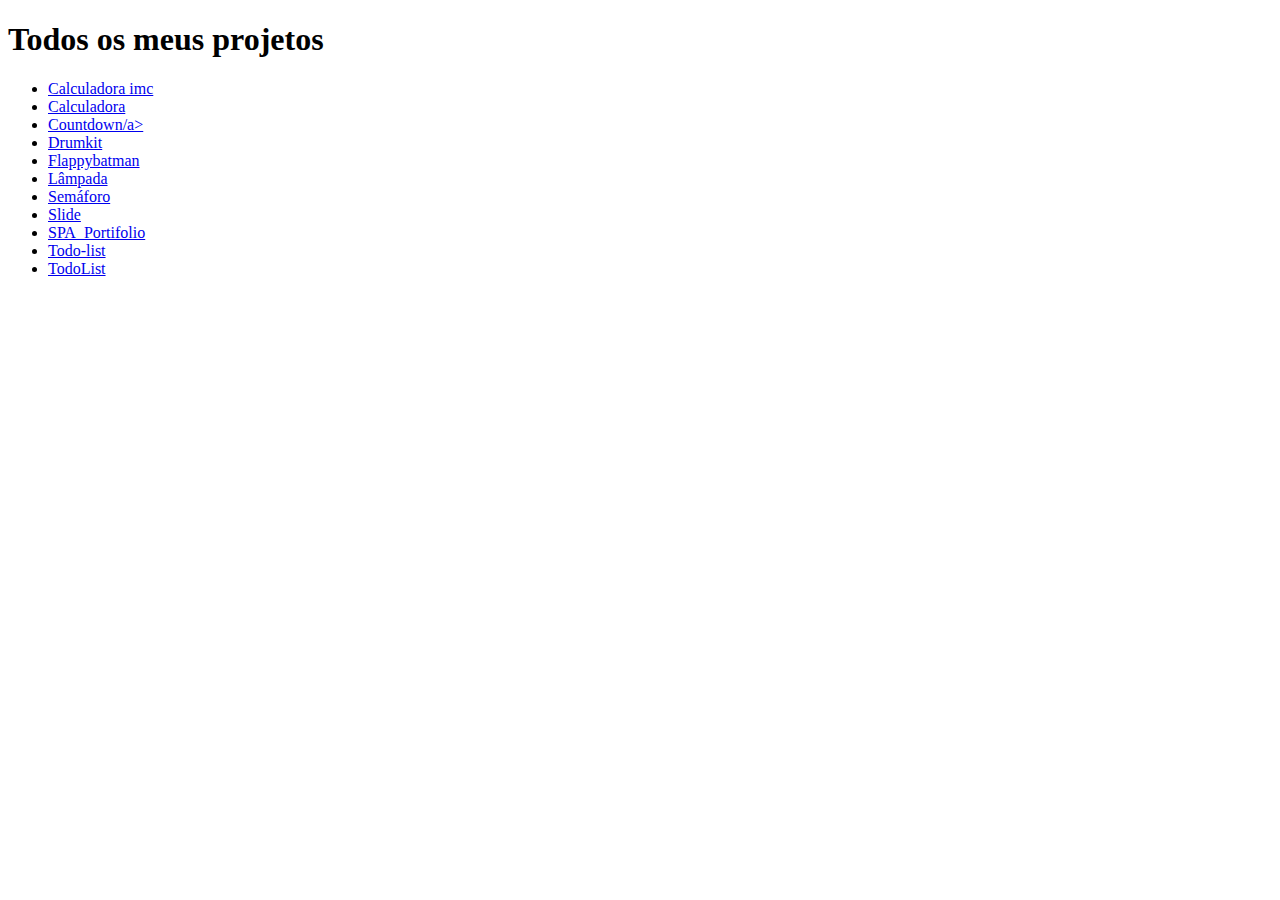
<file: index.html>
<!DOCTYPE html>
<html lang="pt-BR">
<head>
    <meta charset="UTF-8">
    <meta http-equiv="X-UA-Compatible" content="IE=edge">
    <meta name="viewport" content="width=device-width, initial-scale=1.0">
    <title>Projetos</title>
</head>
<body>
    <h1>Todos os meus projetos</h1>
    <ul>
        <li><a href="./Calculadora-IMC/index.html">Calculadora imc</a></li>
        <li><a href="./Calculadora/index.html">Calculadora</a></li>
        <li><a href="./Countdown/index.html">Countdown/a></li>
        <li><a href="./Drumkit/index.html">Drumkit</a></li>
        <li><a href="./Flappybatman/index.html">Flappybatman</a></li>
        <li><a href="./Lampada/index.html">Lâmpada</a></li>
        <li><a href="./Semaforo/index.html">Semáforo</a></li>
        <li><a href="./Slide/index.html">Slide</a></li>
        <li><a href="./SPA_Portifolio/index.html">SPA_Portifolio</a></li>
        <li><a href="./Todo-list/index.html">Todo-list</a></li>
        <li><a href="./TodoList/index.html">TodoList</a></li>
    </ul>

</body>
</html>
</file>
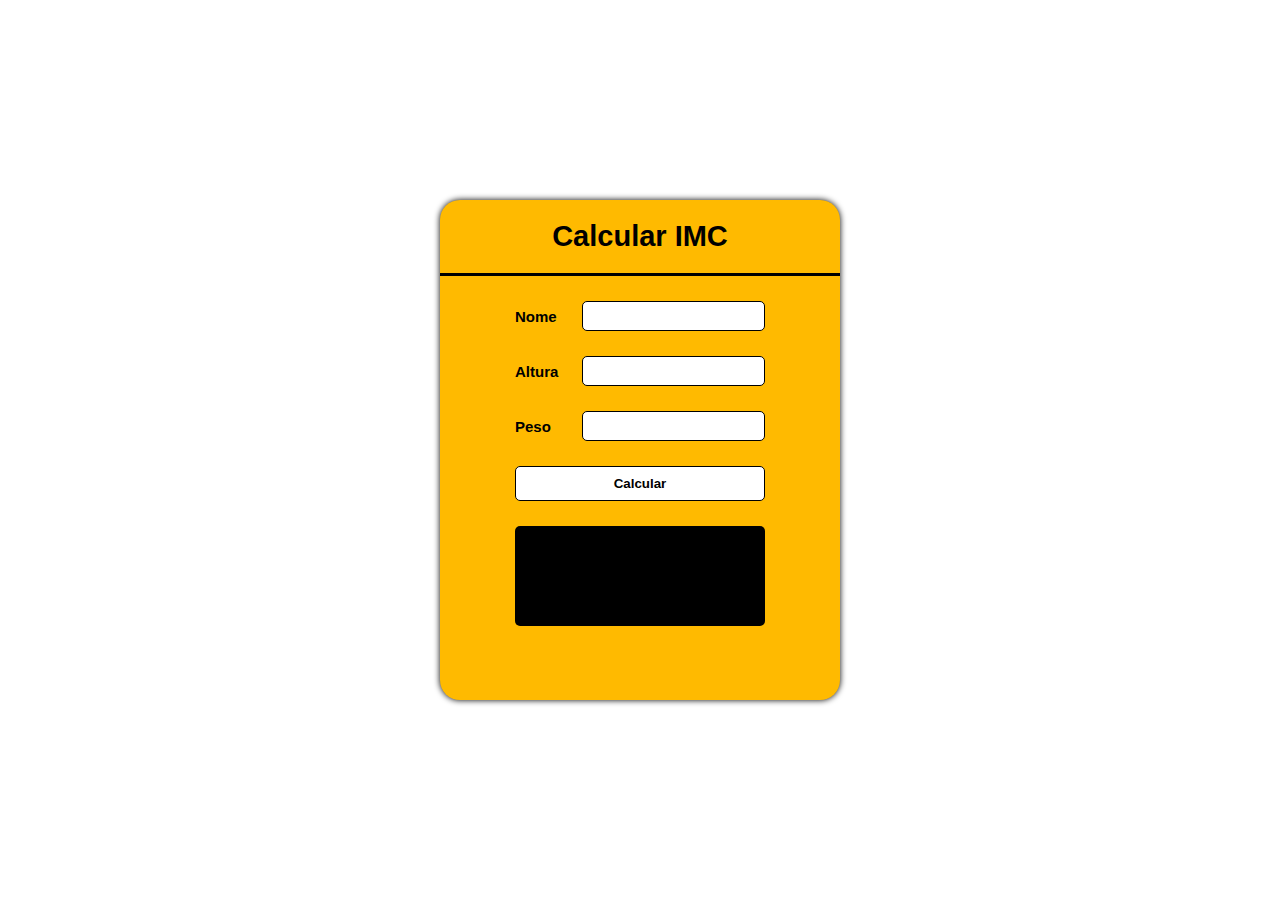
<file: Calculadora-IMC/index.html>
<!DOCTYPE html>
<html lang="pt-BR">
<head>
    <meta charset="UTF-8">
    <meta http-equiv="X-UA-Compatible" content="IE=edge">
    <meta name="viewport" content="width=device-width, initial-scale=1.0">
    <link rel="stylesheet" href="style.css">
    <title>IMC</title>
</head>
<body>
    <div id="container">
        <header>
            <h1>
                Calcular IMC
            </h1>
        </header>
        <main>
            <form>
                <div>
                    <label for="nome">Nome</label>
                    <input maxlength="10" type="text" name="nome" id="nome">
                </div>

                <div>
                    <label for="altura" >Altura</label>
                    <input maxlength="10" type="number" name="altura" id="altura">
                </div>

                <div>
                    <label for="peso">Peso</label>
                    <input maxlength="10" type="number" name="peso" id="peso">
                </div>

                <div>
                    <button type="submit" id="submit">Calcular</button>
                </div>

            </form>
        </main>
        <div class="content-wrapper">
            <div class="content">
                <p id="texto_final"></p>
            </div>
        </div>
    </div>
    <script src="./src/script.js"></script>
</body>
</html>
</file>
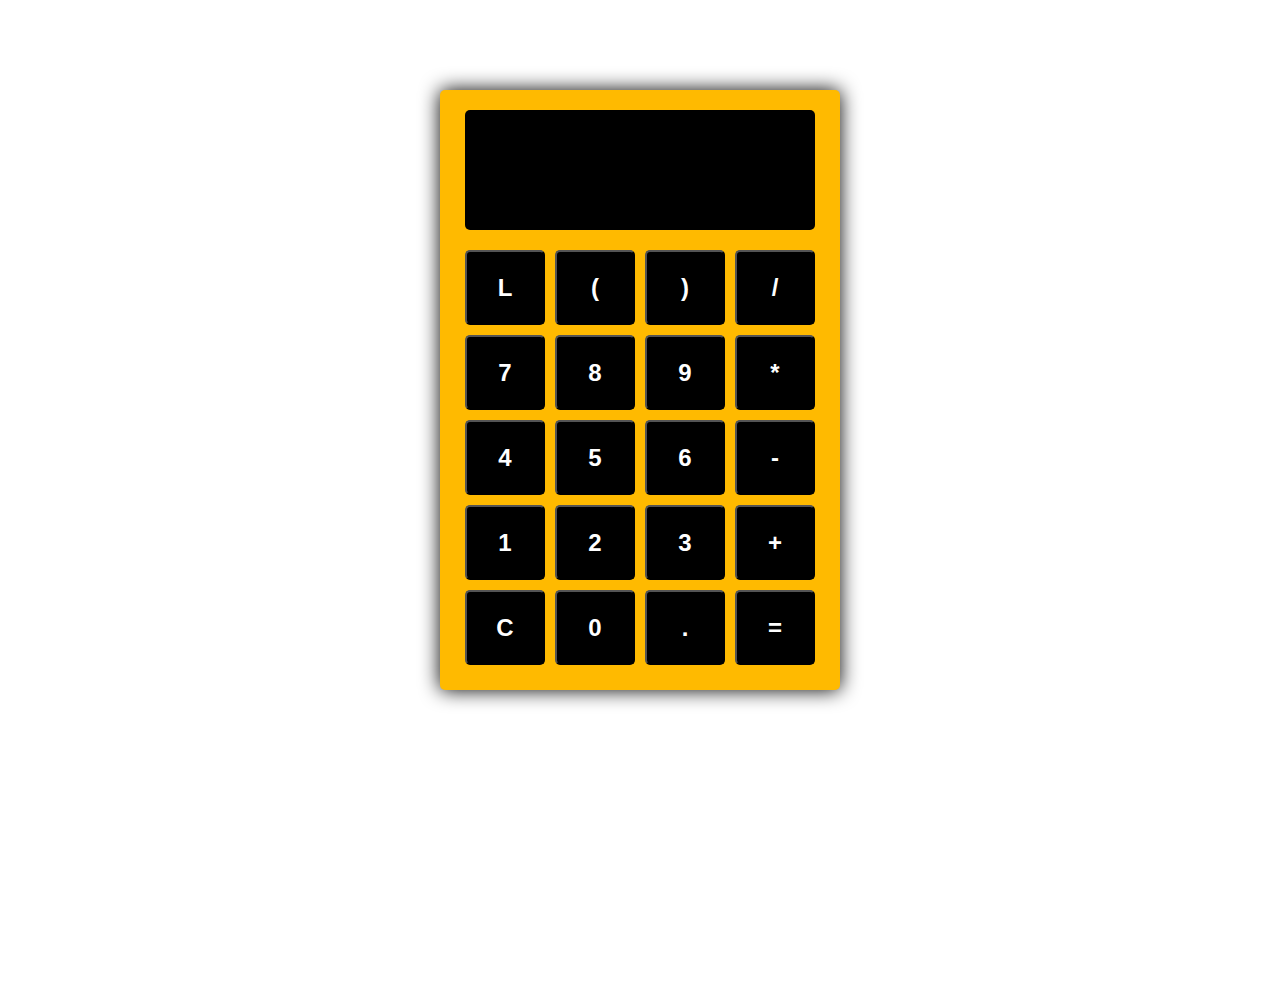
<file: Calculadora/index.html>
<!DOCTYPE html>
<html lang="pt-BR">
<head>
    <meta charset="UTF-8">
    <meta http-equiv="X-UA-Compatible" content="IE=edge">
    <meta name="viewport" content="width=device-width, initial-scale=1.0">
    <link rel="stylesheet" href="./style/style.css">
    <title>Calculadora</title>
</head>
<body>
    <div id="modalAlerta">
        <div id="cabecalhoAlerta">
            <h2>Erro econtrado</h2>
            <div id="iconeX">X</div>
        </div>
        <div id="textoWrapperAlerta">
            Erro nos parenteses
        </div>
    </div>
    <div id="container">
        <div id="display"></div>
        <div id="buttons">
            <button id="limparAtual">L</button>
            <button class="parentese">(</button>
            <button class="parentese">)</button>
            <button class="sinal">/</button>
            <button class="numero" value="7">7</button>
            <button class="numero">8</button>
            <button class="numero">9</button>
            <button class="sinal">*</button>
            <button class="numero">4</button>
            <button class="numero">5</button>
            <button class="numero">6</button>
            <button class="sinal">-</button>
            <button class="numero">1</button>
            <button class="numero">2</button>
            <button class="numero">3</button>
            <button class="sinal">+</button>
            <button id="limparDisplay">C</button>
            <button class="numero">0</button>
            <button class="sinal">.</button>
            <button id="calcular">=</button>
        </div>
    </div>
    <script src="./src/script.js"></script>
</body>
</html>
</file>
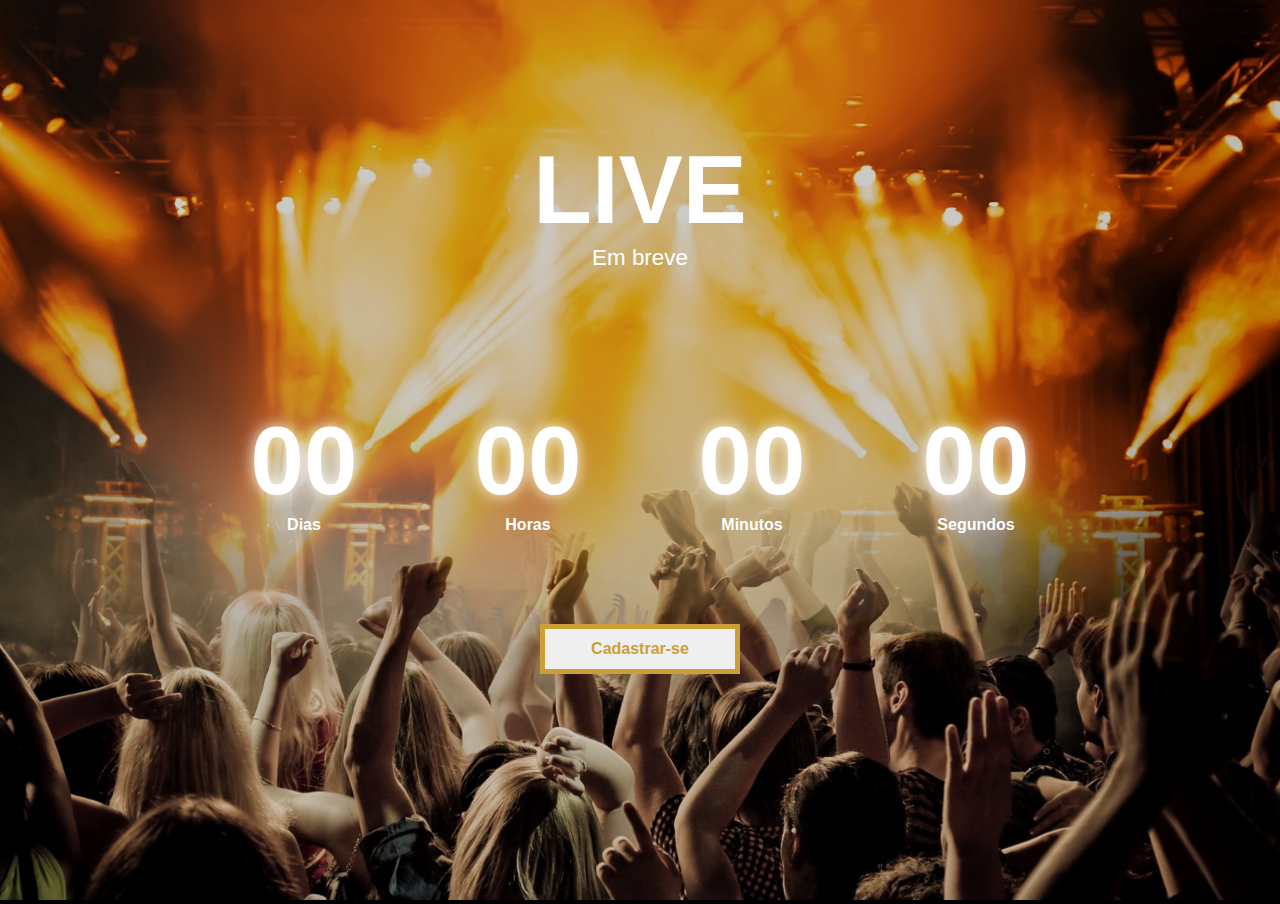
<file: Countdown/index.html>
<!DOCTYPE html>
<html lang="pt-br">

<head>
    <meta charset="UTF-8">
    <meta name="viewport" content="width=device-width, initial-scale=1.0">
    <link rel="stylesheet" href="style.css">
    <!-- <link href="https://fonts.googleapis.com/css2?family=Montserrat:wght@700&display=swap" rel="stylesheet"> -->
    <link rel="stylesheet" href="style.css">
    <title>Count Down</title>
</head>

<body>
    <div id="image-wrapper">
        <img src="./img/bg.jpg" alt="Imagem de uma balada">
    </div>
    <div id="container">
        <header>
            <h1>Live</h1>
            <h2>Em breve</h2>
        </header>
        <div id="contador-wrapper">
            <div class="tempo">
                <div id="dias">00</div>
                <p>Dias</p>
            </div>
            <div class="tempo">
                <div id="horas">00</div>
                <p>Horas</p>
            </div>
            <div class="tempo">
                <div id="minutos">00</div>
                <p>Minutos</p>
            </div>
            <div class="tempo">
                <div id="segundos">00</div>
                <p>Segundos</p>
            </div>
        </div>
        <div id="botaoCadastrar">
            <button>Cadastrar-se</button>
        </div>
    </div>


    <script src="script.js"></script>
</body>

</html>
</file>
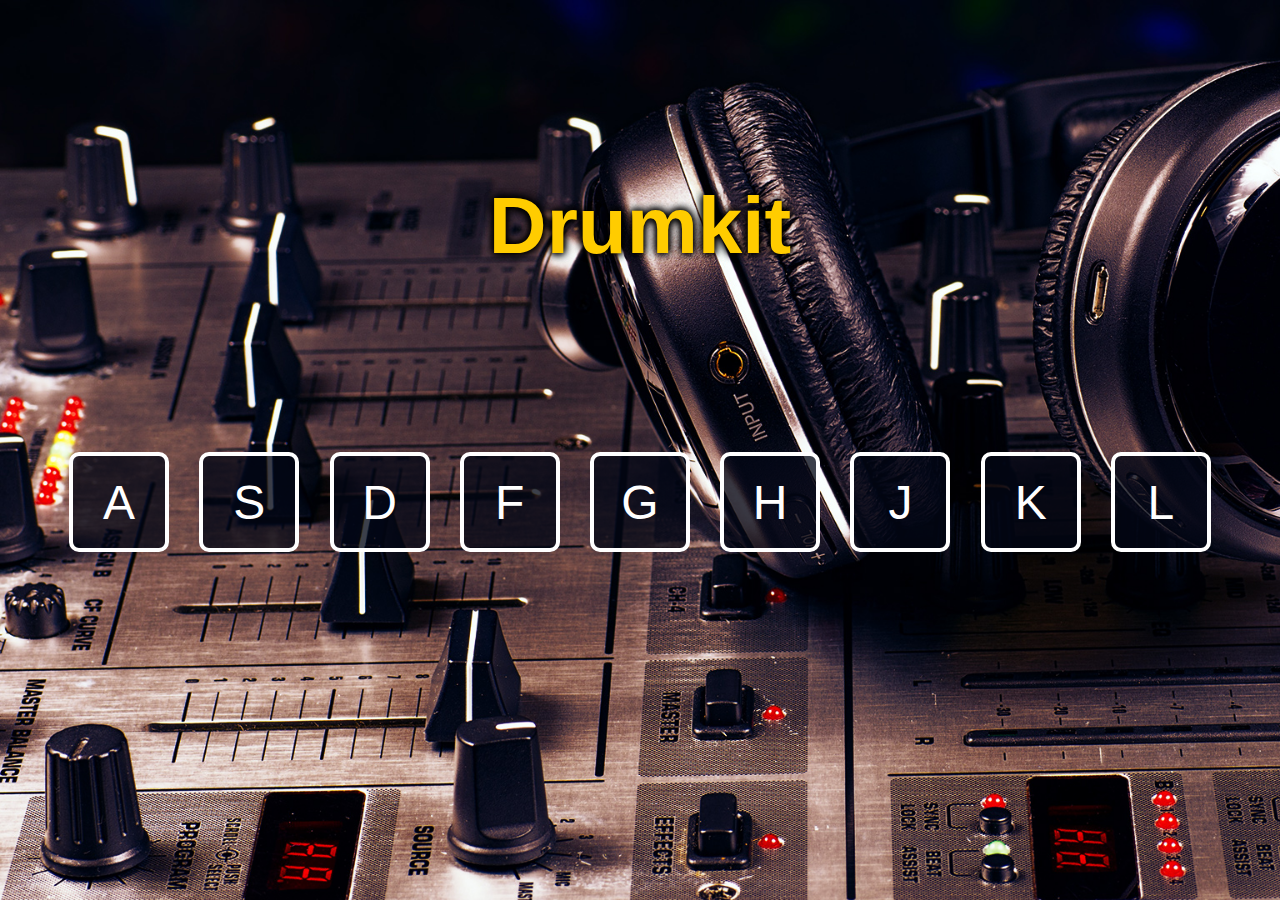
<file: Drumkit/index.html>
<!DOCTYPE html>
<html lang="pt-BR">
<head>
    <meta charset="UTF-8">
    <meta http-equiv="X-UA-Compatible" content="IE=edge">
    <meta name="viewport" content="width=device-width, initial-scale=1.0">
    <link rel="stylesheet" href="style.css">
    <title>Drumkit</title>
</head>
<body>

    <main id="container">
        <div id="title-wrapper">
            <h1>Drumkit</h1>
        </div>
        <div id="container-buttons">
            
        </div>
    </main>
    <script src="./script.js"></script>
</body>
</html>
</file>
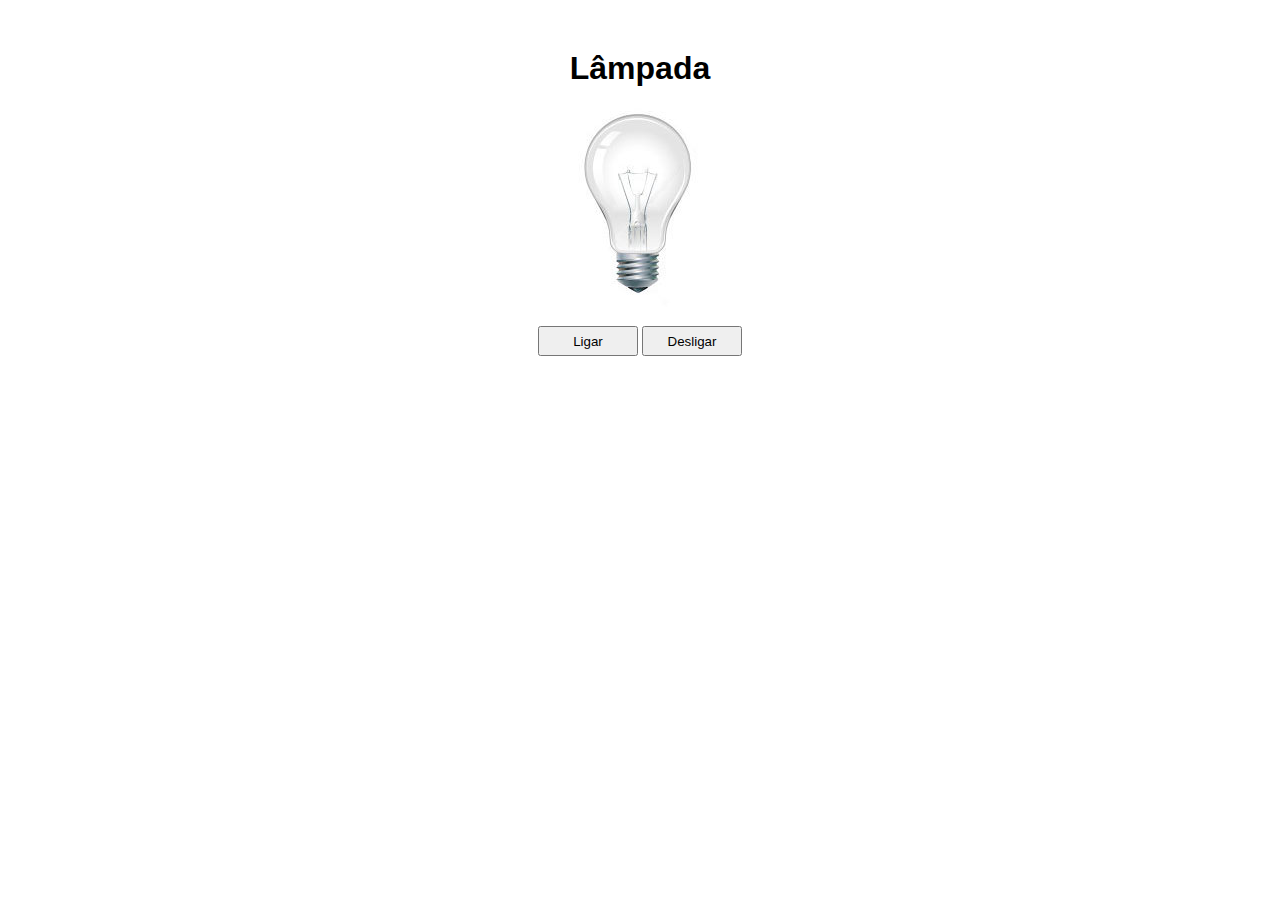
<file: Lampada/index.html>
<!DOCTYPE html>
<html lang="pt-BR">
<head>
    <meta charset="UTF-8">
    <meta http-equiv="X-UA-Compatible" content="IE=edge">
    <meta name="viewport" content="width=device-width, initial-scale=1.0">
    <title>Lâmpada</title>
    <link rel="stylesheet" href="style.css">
</head>
<body>
    <div class="container">
        <header>
            <h1>Lâmpada</h1>
        </header>
        <main>
            <div class="lampada-wrapper">
                <img src="./img/desligada.jpg" alt="Imagem de uma lâmpada">
            </div>
            <div class="acoes-wrapper">
                <button id="ligar">
                    Ligar
                </button>
                <button id="desligar">
                    Desligar
                </button>
            </div>
        </main>
    </div>
    <script src="./script.js"></script>
</body>
</html>
</file>
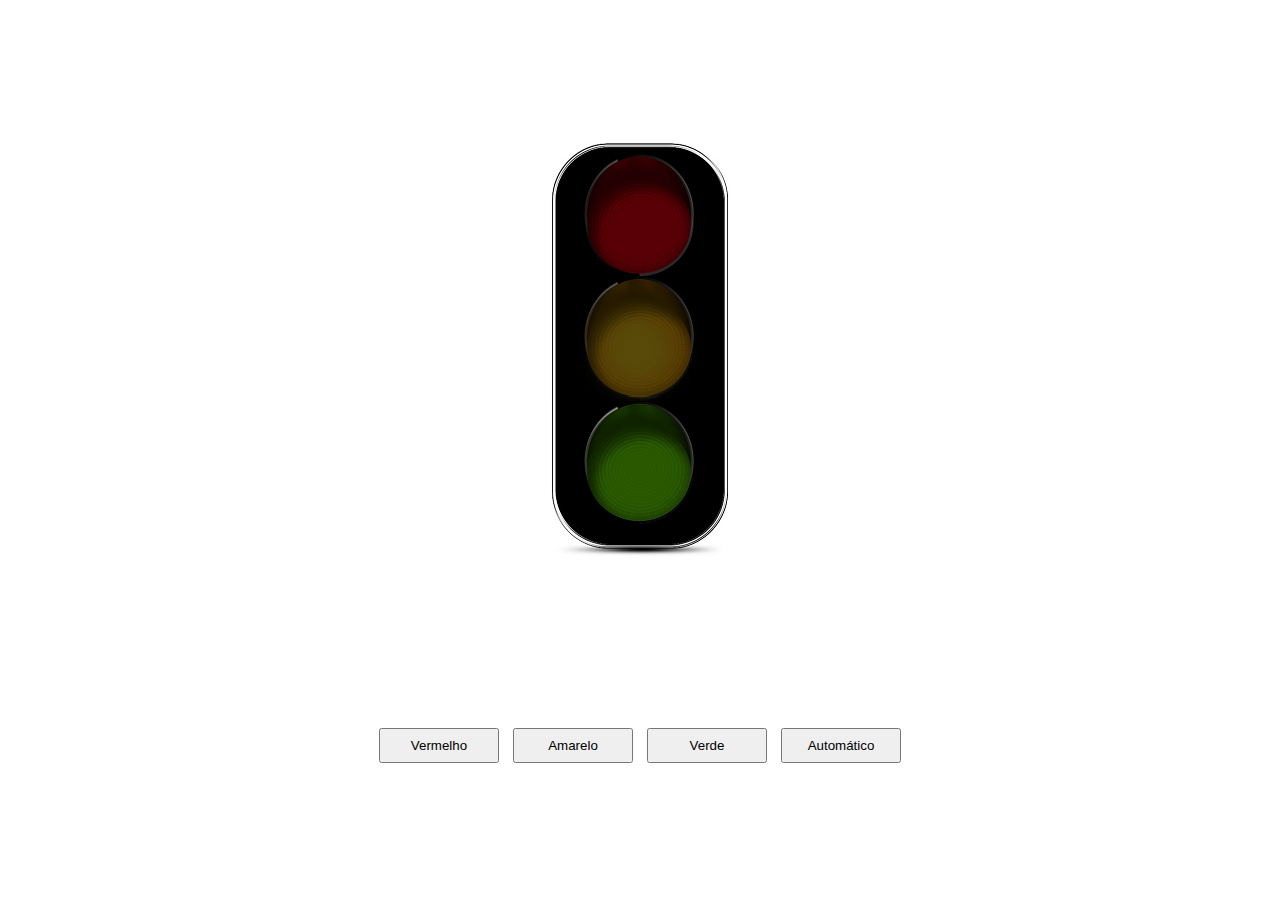
<file: Semaforo/index.html>
<!DOCTYPE html>
<html lang="pt-BR">
<head>
    <meta charset="UTF-8">
    <meta http-equiv="X-UA-Compatible" content="IE=edge">
    <meta name="viewport" content="width=device-width, initial-scale=1.0">
    <title>Semáforo</title>
    <link rel="stylesheet" href="style.css">
</head>
<body>
    <div id="container">
        <div class="image-wrapper">
            <img src="./img/desligado.png" alt="imagem de um semáforo">
        </div>
        <div class="botoes-wrapper">
            <button id="vermelho">Vermelho</button>
            <button id="amarelo">Amarelo</button>
            <button id="verde">Verde</button>
            <button id="automatico">Automático</button>
        </div>
    </div>
    <script src="./script.js"></script>
</body>
</html>
</file>
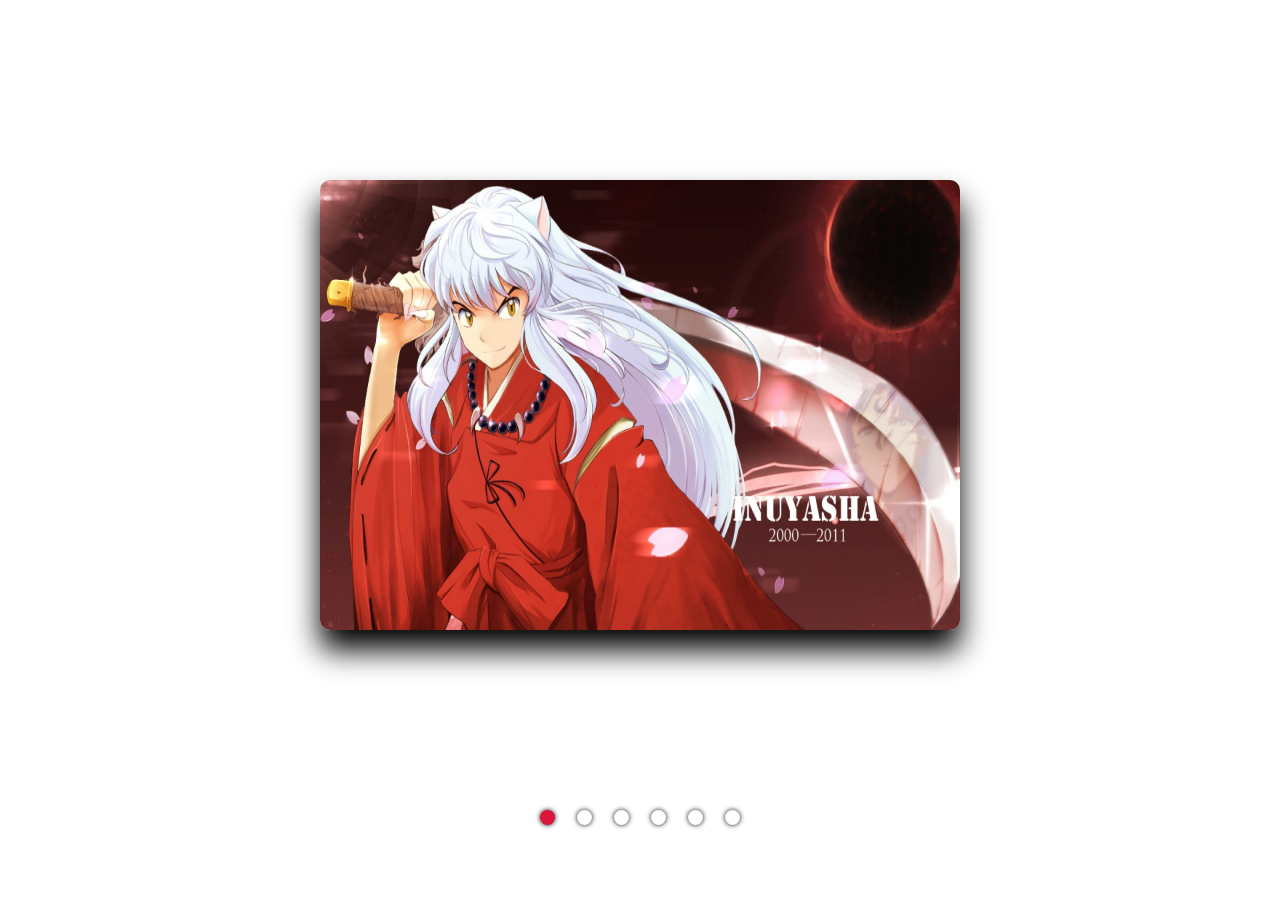
<file: Slide/index.html>
<!DOCTYPE html>
<html lang="pt-BR">
<head>
    <meta charset="UTF-8">
    <meta http-equiv="X-UA-Compatible" content="IE=edge">
    <meta name="viewport" content="width=device-width, initial-scale=1.0">
    <title>Slide</title>
    <link rel="stylesheet" href="style.css">
</head>
<body>
    <div id="container-slide">
        <button class="slide-button" id="button-left">&laquo</button>
        <div id="container-items"></div>
        <button class="slide-button" id="button-right">&raquo</button>
    </div>
    <div id="container-bolinhas">
    </div>
    <script src="./script.js"></script>
</body>
</html>
</file>
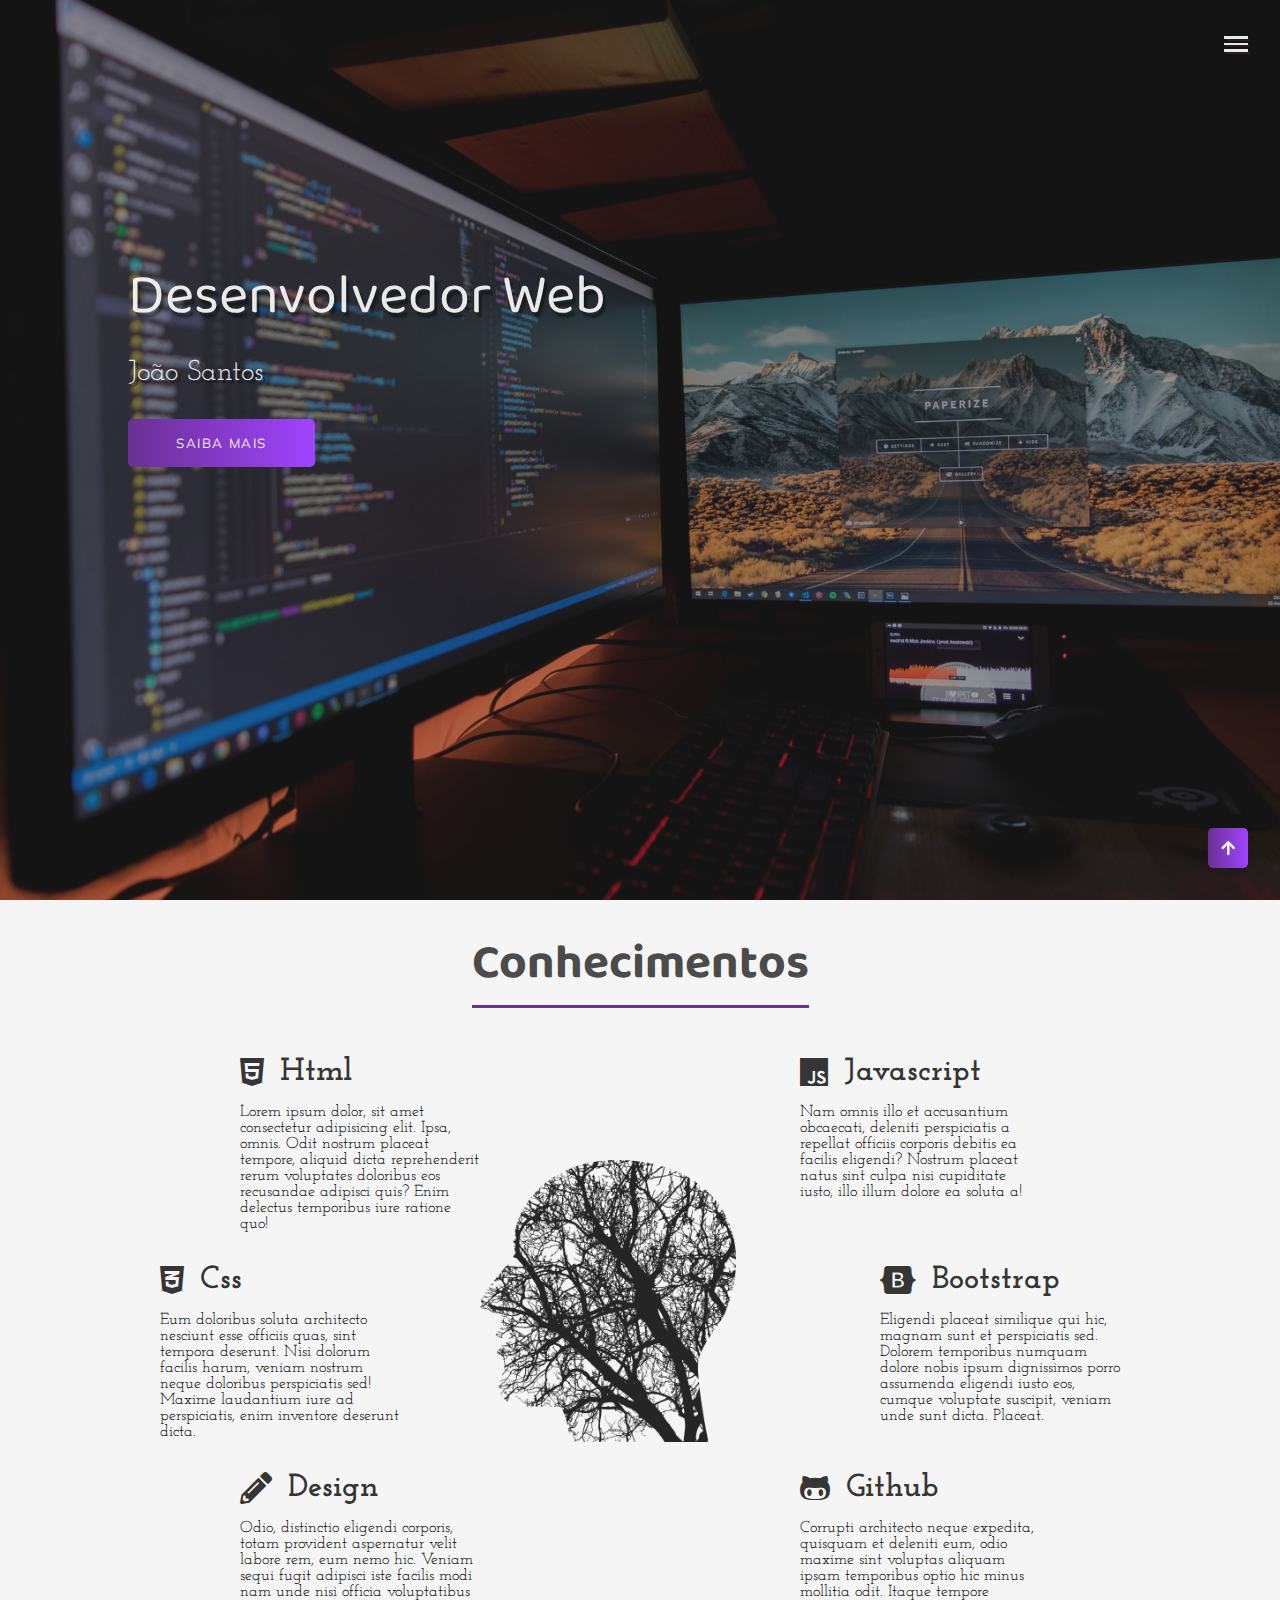
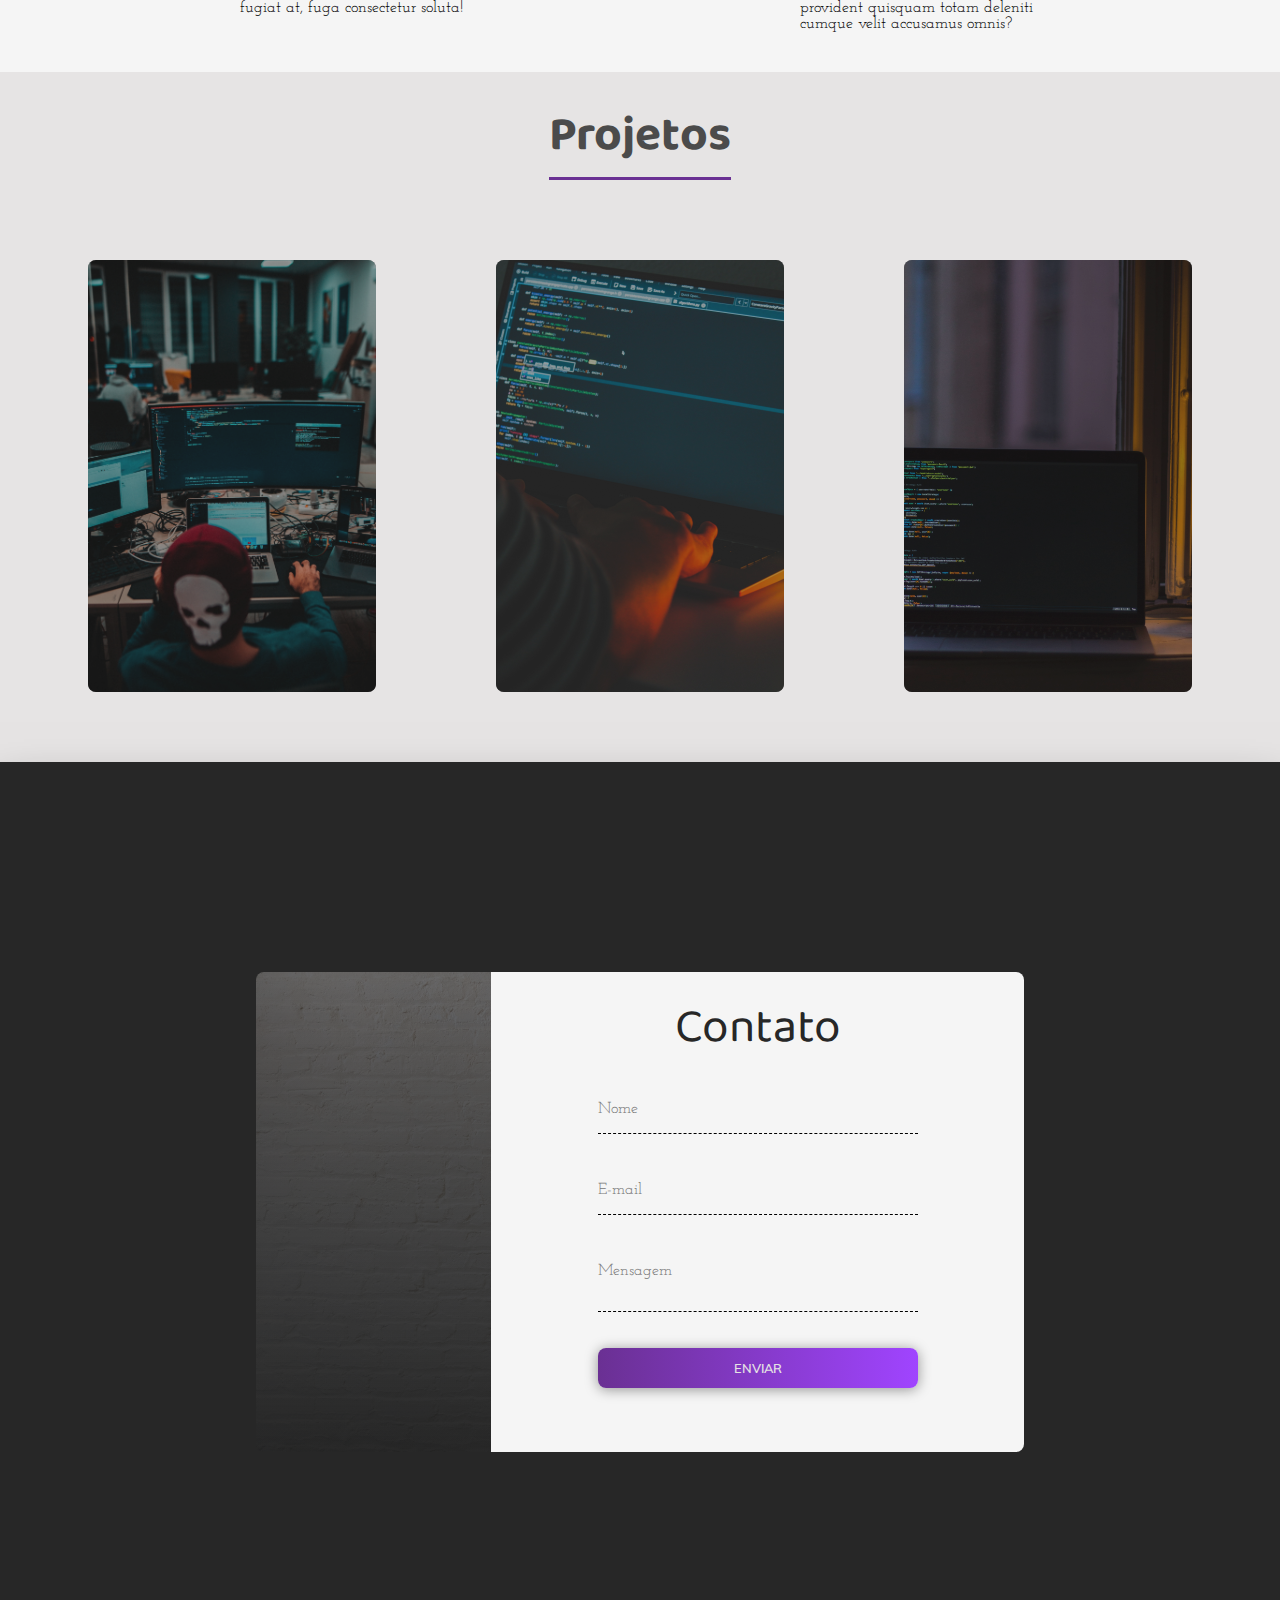
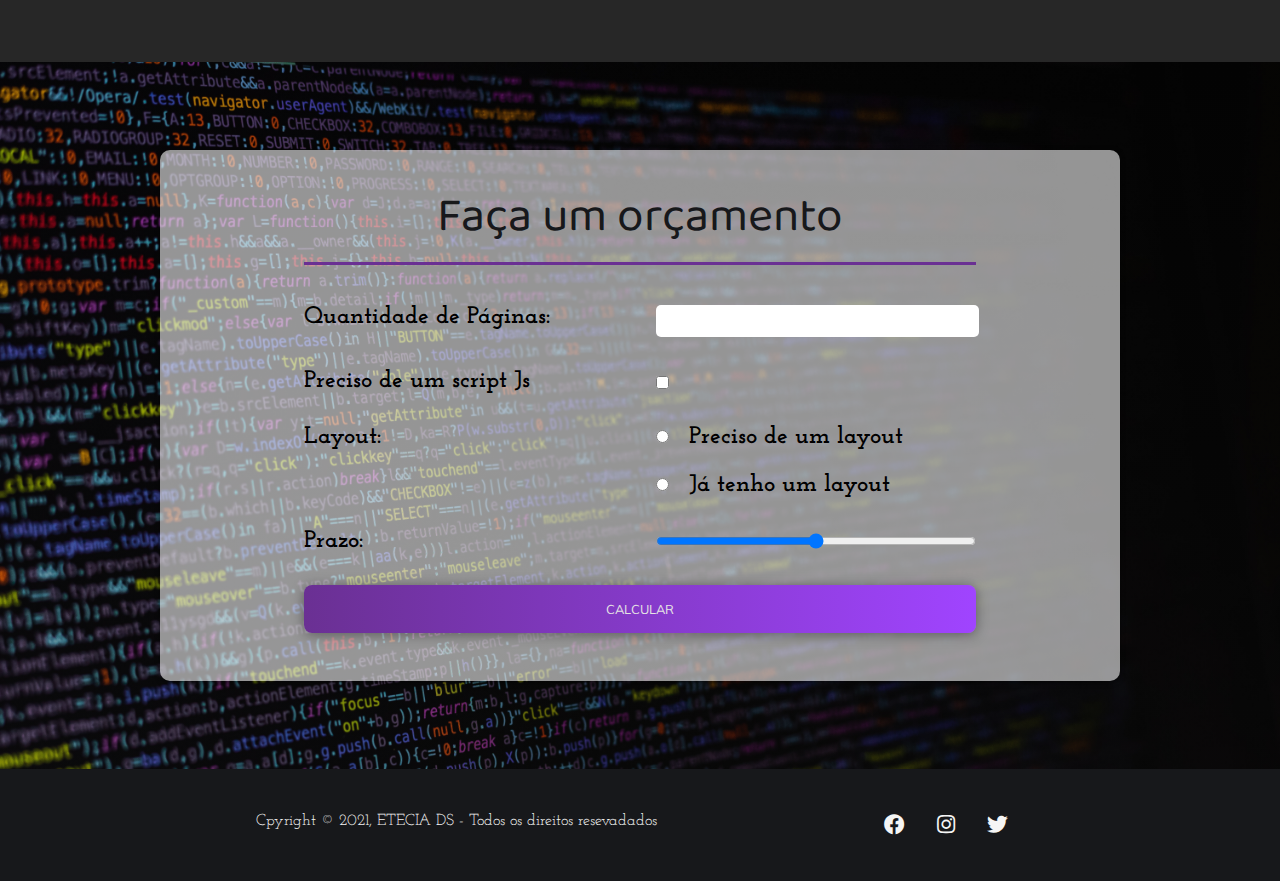
<file: SPA_Portifolio/index.html>
<!DOCTYPE html>
<html lang="pt-BR">

<head>
    <meta charset="UTF-8">
    <meta http-equiv="X-UA-Compatible" content="IE=edge">
    <meta name="viewport" content="width=device-width, initial-scale=1.0">
    <link rel="stylesheet" href="./src/style.css">

    <link rel="apple-touch-icon" sizes="180x180" href="./Img/apple-touch-icon.png">
    <link rel="icon" type="image/png" sizes="32x32" href="./Img/favicon-32x32.png">
    <link rel="icon" type="image/png" sizes="16x16" href="./Img/favicon-16x16.png">
    <link rel="manifest" href="./Img/site.webmanifest">
    <title>Main</title>
</head>

<body>
    <div class="container">

        <div class="hamburguer">
            <div class="line" id="line1"></div>
            <div class="line" id="line2"></div>
            <div class="line" id="line3"></div>
            <span>Fechar</span>
        </div>

        <header id="topo">
            <!--Embrulho a imagem para ela se adptar-->
            <div class="img-wrapper">
                <img src="./Img/bg.jpg" alt="">
            </div>
            <div class="banner">
                <h1>
                    Desenvolvedor Web
                </h1>
                <p>
                    João Santos
                </p>
                <!--Edite no css para semântica-->
                <button>
                    Saiba mais
                </button>
            </div>
        </header>
        <aside class="sidebar">
            <nav>
                <ul class="menu">
                    <li class="menu-item">
                        <a href="#topo" class="menu-link">Início</a>
                    </li>
                    <li class="menu-item">
                        <a href="#conhecimentos" class="menu-link">Conhecimentos</a>
                    </li>
                    <li class="menu-item">
                        <a href="#projetos" class="menu-link">Projetos</a>
                    </li>
                    <li class="menu-item">
                        <a href="#contato" class="menu-link">Contato</a>
                    </li>
                    <li class="menu-item">
                        <a href="#orcamento" class="menu-link">Orçamento</a>
                    </li>
                </ul>
            </nav>
            <div class="social-media">
                <a href=""><i class="fab fa-facebook"></i></a>
                <a href=""><i class="fab fa-github-alt"></i></a>
                <a href=""><i class="fab fa-twitter"></i></a>
            </div>
        </aside>

        <section class="sessao-conhecimentos" id="conhecimentos">
            <div class="sessao-header">
                <h1>Conhecimentos</h1>
            </div>
            <div class="conhecimentos">

                <div class="conhecimento">
                    <div class="conhecimento-header">
                        <i class="fab fa-html5"></i>
                        <h3>Html</h3>
                    </div>
                    <div class="conhecimento-text">
                        <p>
                            Lorem ipsum dolor, sit amet consectetur adipisicing elit. Ipsa, omnis. Odit nostrum placeat
                            tempore, aliquid dicta reprehenderit rerum voluptates doloribus eos recusandae adipisci
                            quis? Enim delectus temporibus iure ratione quo!
                        </p>
                    </div>
                </div>
                <div class="conhecimento">
                    <div class="conhecimento-header">
                        <i class="fab fa-css3-alt"></i>
                        <h3>Css</h3>
                    </div>
                    <div class="conhecimento-text">
                        <p>
                            Eum doloribus soluta architecto nesciunt esse officiis quas, sint tempora deserunt. Nisi
                            dolorum facilis harum, veniam nostrum neque doloribus perspiciatis sed! Maxime laudantium
                            iure ad perspiciatis, enim inventore deserunt dicta.
                        </p>
                    </div>
                </div>
                <div class="conhecimento">
                    <div class="conhecimento-header">
                        <i class="fas fa-pencil-alt"></i>
                        <h3>Design</h3>
                    </div>
                    <div class="conhecimento-text">
                        <p>
                            Odio, distinctio eligendi corporis, totam provident aspernatur velit labore rem, eum nemo
                            hic. Veniam sequi fugit adipisci iste facilis modi nam unde nisi officia voluptatibus fugiat
                            at, fuga consectetur soluta!
                        </p>
                    </div>
                </div>
                <div class="conhecimento">
                    <div class="conhecimento-header">
                        <i class="fab fa-js"></i>
                        <h3>Javascript</h3>
                    </div>
                    <div class="conhecimento-text">
                        <p>
                            Nam omnis illo et accusantium obcaecati, deleniti perspiciatis a repellat officiis corporis
                            debitis ea facilis eligendi? Nostrum placeat natus sint culpa nisi cupiditate iusto, illo
                            illum dolore ea soluta a!
                        </p>
                    </div>
                </div>
                <div class="conhecimento">
                    <div class="conhecimento-header">
                        <i class="fab fa-bootstrap"></i>
                        <h3>Bootstrap</h3>
                    </div>
                    <div class="conhecimento-text">
                        <p>
                            Eligendi placeat similique qui hic, magnam sunt et perspiciatis sed. Dolorem temporibus
                            numquam dolore nobis ipsum dignissimos porro assumenda eligendi iusto eos, cumque voluptate
                            suscipit, veniam unde sunt dicta. Placeat.
                        </p>
                    </div>
                </div>
                <div class="conhecimento">
                    <div class="conhecimento-header">
                        <i class="fab fa-github-alt"></i>
                        <h3>Github</h3>
                    </div>
                    <div class="conhecimento-text">
                        <p>
                            Corrupti architecto neque expedita, quisquam et deleniti eum, odio maxime sint voluptas
                            aliquam ipsam temporibus optio hic minus mollitia odit. Itaque tempore provident quisquam
                            totam deleniti cumque velit accusamus omnis?
                        </p>
                    </div>
                </div>

                <div class="conhecimento-img-wrapper">
                    <img src="./Img/unknown-1769656_1280.png" alt="">
                </div>
            </div>
        </section>
        <section class="sessao-projetos" id="projetos">
            <div class="sessao-header">
                <h1>Projetos</h1>
            </div>
            <div class="projetos">
                <div class="card">
                    <div class="card-img-wrapper">
                        <img src="./Img/arian-darvishi-wh-RPfR_3_M-unsplash.jpg" alt="Imagem do Projeto 1">
                    </div>
                    <div class="card-info">
                        <h2>ToDo List</h2>
                        <h3>Javascript</h3>
                        <p>Lorem ipsum dolor sit amet consectetur adipisicing elit. Omnis veritatis quia commodi
                            aspernatur perferendis minima ipsa illum vitae in. Deserunt ullam, corporis sapiente
                            repudiandae delectus minima adipisci at? Quis, ad?</p>
                        <button class="btn">Saiba Mais</button>
                    </div>
                </div>
                <div class="card">
                    <div class="card-img-wrapper">
                        <img src="./Img/arpad-czapp-H424WdcQN4Y-unsplash.jpg" alt="Imagem do Projeto 2">
                    </div>
                    <div class="card-info">
                        <h2>Quadro de Medalhas</h2>
                        <h3>Html, Css</h3>
                        <p>Lorem ipsum, dolor sit amet consectetur adipisicing elit. Mollitia vero iusto nisi ullam
                            nostrum, quis beatae cumque minima, quas, modi quod veritatis? Ratione nesciunt tenetur nam
                            maiores accusantium dolorum excepturi!</p>
                        <button class="btn">Saiba Mais</button>
                    </div>
                </div>
                <div class="card">
                    <div class="card-img-wrapper">
                        <img src="./Img/oskar-yildiz-cOkpTiJMGzA-unsplash.jpg" alt="Imagem do Projeto 3">
                    </div>
                    <div class="card-info">
                        <h2>Casa Bela</h2>
                        <h3>Html</h3>
                        <p>Lorem ipsum dolor sit amet consectetur adipisicing elit. Omnis veritatis quia commodi
                            aspernatur perferendis minima ipsa illum vitae in. Deserunt ullam, corporis sapiente
                            repudiandae delectus minima adipisci at? Quis, ad?</p>
                        <button class="btn">Saiba Mais</button>
                    </div>
                </div>
            </div>
        </section>
        <section class="sessao-contato" id="contato">
            <div class="contato-wrapper">
                <div class="contato-left">
                </div>
                <div class="contato-right">
                    <h1>
                        Contato
                    </h1>
                    <form action="">
                        <div class="input-group">
                            <input type="text" class="field" id="nome" placeholder="Nome">
                        </div>
                        <div class="input-group">
                            <input type="text" class="field" id="email" placeholder="E-mail">
                        </div>
                        <div class="input-group">
                            <textarea class="field" id="mensagem" placeholder="Mensagem"></textarea>
                        </div>
                        <button type="submit" class="btn btn-submit">Enviar</button>
                    </form>
                </div>
            </div>
        </section>
        <section class="sessao-orcamento" id="orcamento">
            <div class="orcamento-wrapper">
                <h1>
                    Faça um orçamento
                </h1>
                <form>
                    <label for="quantidade">Quantidade de Páginas: </label>
                    <input type="number" min="1" id="quantidade" name="quantidade">
                    <label for="js">Preciso de um script Js</label>
                    <div class="checkbox-wrapper">
                        <input type="checkbox" name="js" id="js">
                    </div>
                    <label>Layout: </label>
                    <div class="group-layout">
                        <div class="group-layout-1">
                            <input type="radio" name="layout" id="layout-sim">
                            <label for="layout-sim">Preciso de um layout</label>
                        </div>
                        <div class="group-layout-2">
                            <input type="radio" name="layout" id="layout-não">
                            <label for="layout-não">Já tenho um layout</label>
                        </div>
                    </div>
                    <label for="prazo">Prazo: </label>
                    <input type="range" name="prazo" id="prazo">
                    <button class="btn btn-orcamento" type="submit">Calcular</button>
                </form>
            </div>
        </section>
        <footer>
            <div class="footer-content">
                <p>
                    Cpyright &copy; 2021, ETECIA DS - Todos os direitos resevadados
                </p>
                <div class="social-list">
                    <ul>
                        <li>
                            <a href="#"><i class="fab fa-facebook"></i></a>
                        </li>
                        <li>
                            <a href="#"><i class="fab fa-instagram"></i></a>
                        </li>
                        <li>
                            <a href="#"><i class="fab fa-twitter"></i></a>
                        </li>
                    </ul>
                </div>
            </div>
        </footer>
        <a href="#topo" id="link-topo">
            <i class="fas fa-arrow-up"></i>
        </a>
    </div>
</body>
<script src="./src/script.js"></script>

</html>
</file>
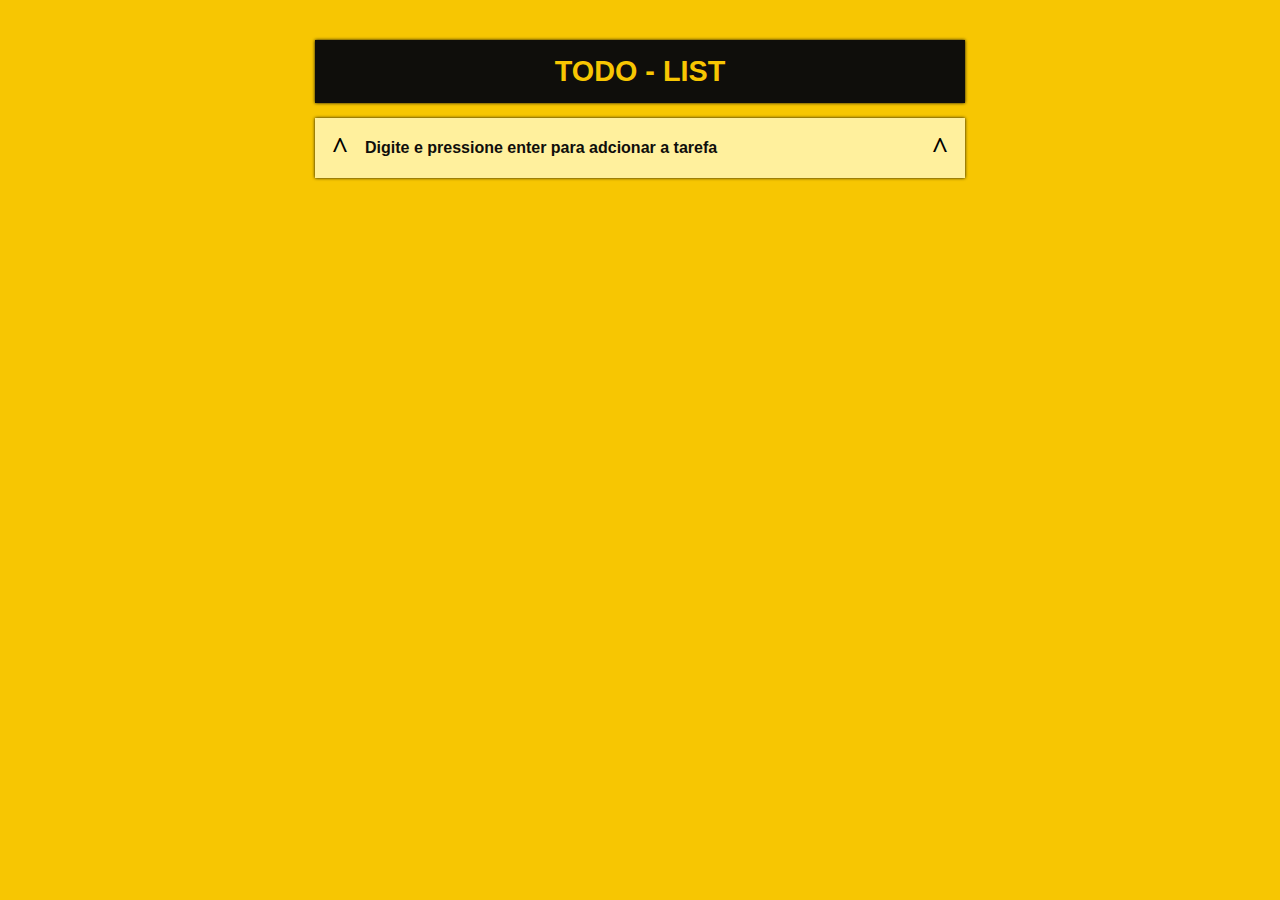
<file: Todo-list/index.html>
<!DOCTYPE html>
<html lang="pt-BR">
<head>
    <meta charset="UTF-8">
    <meta http-equiv="X-UA-Compatible" content="IE=edge">
    <meta name="viewport" content="width=device-width, initial-scale=1.0">
    <link rel="stylesheet" href="style.css">
    <title>Todo-list</title>
</head>
<body>
    <div class="title-wrapper">
        <h1>Todo - list</h1>
    </div>
    <div class="container-tasks">
    </div>
    <div class="task-element add-task">
        <div>^</div>
        <input type="text" name="add-task" id="add-task" placeholder="Digite e pressione enter para adcionar a tarefa">
        <div>^</div>
    </div>
    <script src="./script.js"></script>
</body>
</html>
</file>
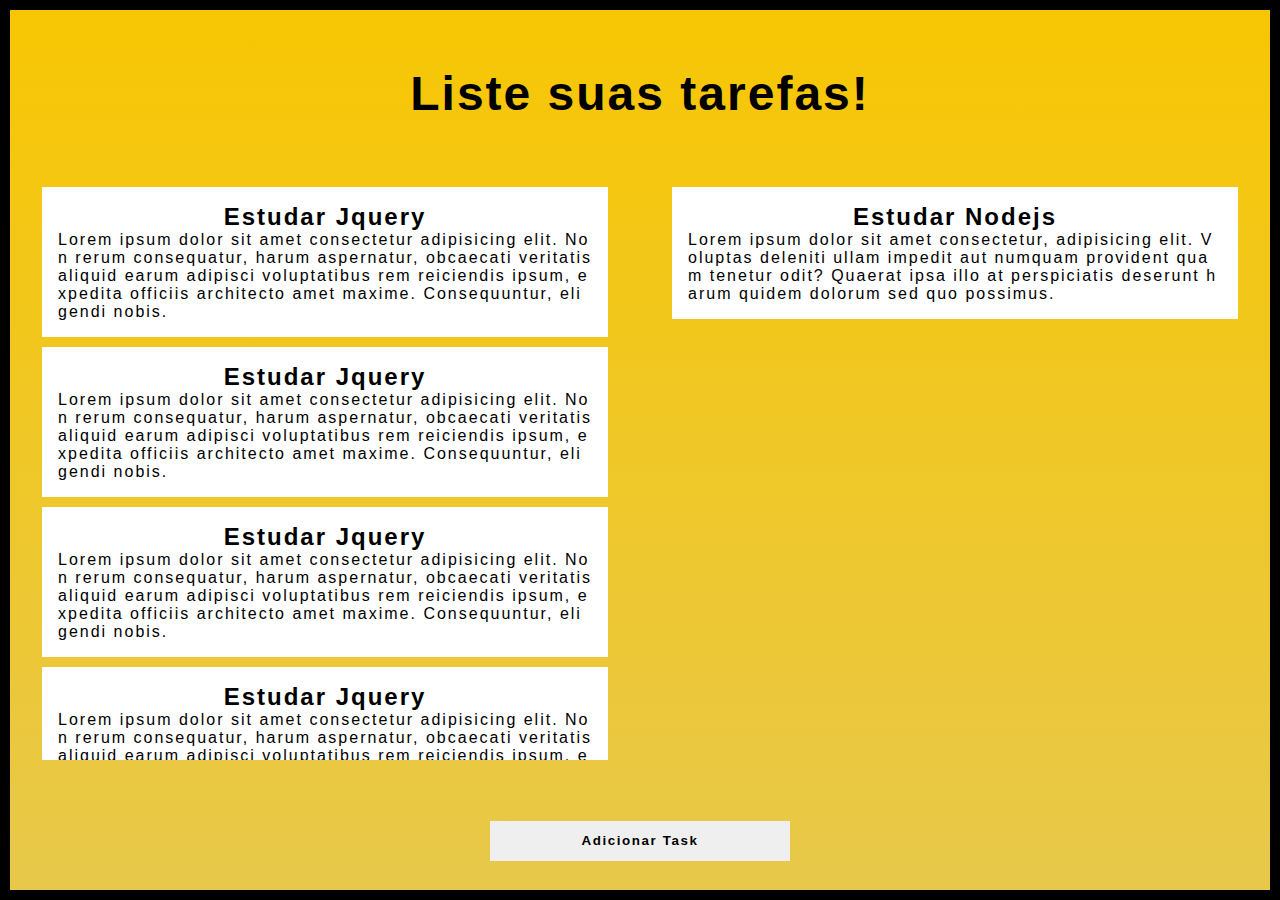
<file: TodoList/index.html>
<!DOCTYPE html>
<html lang="pt-BR">

<head>
    <meta charset="UTF-8">
    <meta http-equiv="X-UA-Compatible" content="IE=edge">
    <meta name="viewport" content="width=device-width, initial-scale=1.0">
    <link rel="stylesheet" href="./style/index.css">
    <title>TodoList</title>
</head>

<body>
    <h1 class="main-title">
        Liste suas tarefas!
    </h1>
    <div class="container">
        <div class="container-child container-left dropzone">
            
            <div class="task">
                <h2>
                    Estudar Jquery
                </h2>
                <p>
                    Lorem ipsum dolor sit amet consectetur adipisicing elit. Non rerum consequatur, harum aspernatur,
                    obcaecati veritatis aliquid earum adipisci voluptatibus rem reiciendis ipsum, expedita officiis
                    architecto amet maxime. Consequuntur, eligendi nobis.
                </p>
            </div>
            <div class="task">
                <h2>
                    Estudar Jquery
                </h2>
                <p>
                    Lorem ipsum dolor sit amet consectetur adipisicing elit. Non rerum consequatur, harum aspernatur,
                    obcaecati veritatis aliquid earum adipisci voluptatibus rem reiciendis ipsum, expedita officiis
                    architecto amet maxime. Consequuntur, eligendi nobis.
                </p>
            </div>
            <div class="task">
                <h2>
                    Estudar Jquery
                </h2>
                <p>
                    Lorem ipsum dolor sit amet consectetur adipisicing elit. Non rerum consequatur, harum aspernatur,
                    obcaecati veritatis aliquid earum adipisci voluptatibus rem reiciendis ipsum, expedita officiis
                    architecto amet maxime. Consequuntur, eligendi nobis.
                </p>
            </div>
            <div class="task">
                <h2>
                    Estudar Jquery
                </h2>
                <p>
                    Lorem ipsum dolor sit amet consectetur adipisicing elit. Non rerum consequatur, harum aspernatur,
                    obcaecati veritatis aliquid earum adipisci voluptatibus rem reiciendis ipsum, expedita officiis
                    architecto amet maxime. Consequuntur, eligendi nobis.
                </p>
            </div>
        </div>
        <div class="container-child container-right dropzone">
            <div class="task">
                <h2>
                    Estudar Nodejs
                </h2>
                <p>
                    Lorem ipsum dolor sit amet consectetur, adipisicing elit. Voluptas deleniti ullam impedit aut
                    numquam provident quam tenetur odit? Quaerat ipsa illo at perspiciatis deserunt harum quidem dolorum
                    sed quo possimus.
                </p>
            </div>
        </div>
    </div>
    <div class="adicionar-task-wrapper">
        <button id="adicionar-task">Adicionar Task</button>
    </div>
    <div class="menu-task">
        <div class="menu-task-header">
            <span></span>
            <h3>Adione sua task</h3>
            <span title="fechar" id="close-menu-task">X</span>
        </div>
        <form>
            <input type="text" placeholder="título" id="titulo-task">
            <textarea cols="20" rows="1" placeholder="conteúdo" id="conteudo-task"></textarea>
            <button id="menu-task-adicionar">Adicionar</button>
        </form>
    </div>
    <script src="./script/jquery.js"></script>
    <script src="./script/index.js"></script>
</body>

</html>
</file>
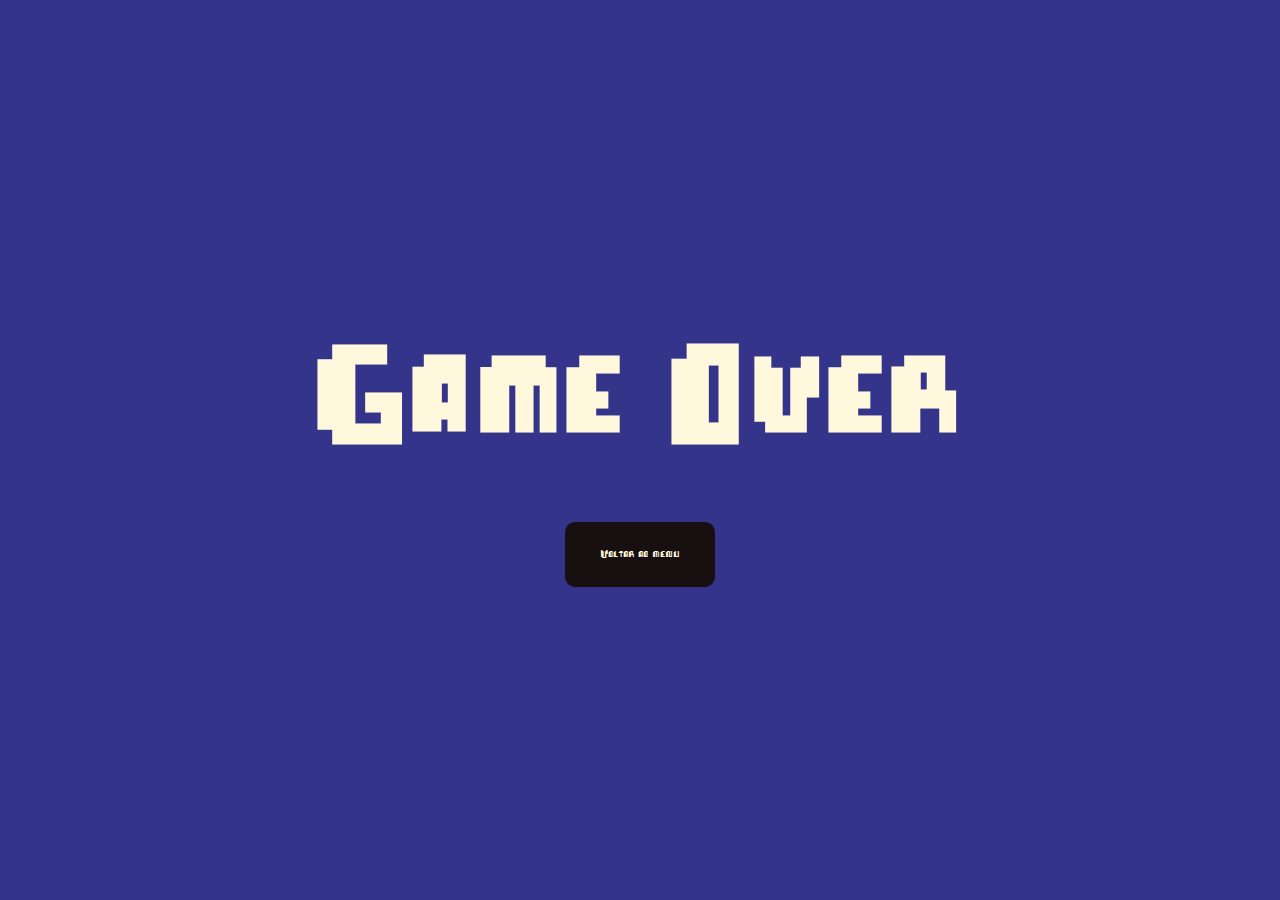
<file: Flappybatman/gameover.html>
<!DOCTYPE html>
<html lang="pt-BR">
<head>
    <meta charset="UTF-8">
    <meta http-equiv="X-UA-Compatible" content="IE=edge">
    <meta name="viewport" content="width=device-width, initial-scale=1.0">
    <link rel="stylesheet" href="./css/menu.css">
    <title>Game Over</title>
</head>
<body>
    <div class="content">
        <div class="gameOver">
            <h1>
                Game Over
            </h1>
            <button class="return">
                Voltar ao menu
            </button>
        </div>
    </div>
    <script src="js/gameover.js"></script>
</body>
</html>
</file>
<file: Calculadora-IMC/style.css>
*{
    box-sizing: border-box;
    margin: 0;
}

body{
    width: 100%;
    height: 100vh;
    display: flex;
    flex-direction: row;
    justify-content: center;
    align-items: center;
    font-family: Arial, Helvetica, sans-serif;
}

#container{
    background-color: #ffba00;
    width: 400px;
    height: 500px;
    border-radius: 20px;
    box-shadow: 0px 0px 6px black;
}

#container header{
    padding: 20px 0px;
    border-bottom: solid 3px black;
}

#container header h1{
    text-align: center;
    font-size: 29px;
}

#container main form{
    width: 100%;
    display: flex;
    flex-direction: column;
    align-items: center;
}

#container main form div{
    display: flex;
    flex-direction: row;
    justify-content: space-between;
    align-items: center;
    width: 250px;
    padding-top: 25px;
}

#container main form label{
    font-size: 15px;
    font-weight: bold;
}

#container main form input{
    height: 30px;
    border-radius: 5px;
    border: solid 1px black;
}

#container main form button{
    width: 100%;
    height: 35px;
    font-weight: bold;
    background-color: white;
    border: solid 1px black;
    border-radius: 5px;
    color: black;
    cursor: pointer;
}

#container main form button:hover{
    background-color: black;
    color: #ffba00;
}

#container .content-wrapper{
    width: 100%;
    display: flex;
    flex-direction: row;
    justify-content: center;
    padding-top: 25px;
}

#container .content{
    width: 250px;
    height: 100px;
    display: flex;
    flex-direction: row;
    justify-content: center;
    align-items: center;
    background-color: black;
    border-radius: 5px;
}

#container .content p{
    padding: 0px 10px;
    font-size: 14px;
    font-style: italic;
    color: #ffba00;
    text-align: center;
}
</file>
<file: Calculadora/style/style.css>
*{
    margin: 0;
    padding: 0;
    box-sizing: border-box;
}

body{
    width: 100vw;
    height: 100vh;
    overflow: hidden;
    font-family: Verdana, Geneva, Tahoma, sans-serif;
}


#container{
    margin: 10vh auto;
    width: 400px;
    height: 600px;
    padding: 20px;
    background-color: #ffba00;
    display: flex;
    flex-direction: column;
    border-radius: 5px;
    box-shadow: black 0px 0px 20px;
}

#modalAlerta{
    width: 600px;
    position: absolute;
    background-color: #ffba00;
    top: 50%;
    left: 50%;
    transform: translate(-50%, -50%);
    border-radius: 5px;
    box-shadow: 0px 0px 40px black;
    display: flex;
    flex-direction: column;
    padding: 30px;
    display: none;
}

#modalAlerta #cabecalhoAlerta{
    display: flex;
    flex-direction: row;
    justify-content: space-between;
    align-items: center;
    margin-bottom: 30px;
    border-radius: 5px;
}

#modalAlerta #cabecalhoAlerta #iconeX{
    color: white;
    font-size: 2rem;
    font-weight: bolder;
    cursor: pointer;    
}

#modalAlerta #cabecalhoAlerta h2{
    font-size: 2rem;
    font-weight: bolder;
    color: white;
}

#modalAlerta #textoWrapperAlerta{
    flex-grow: 1;
    background-color: black;
    text-align: center;
    color: white;
    padding: 30px;
    font-weight: bolder;
}

#container #display{
    width: calc(100% - 10px);
    margin: 0 auto;
    height: 120px;
    margin-bottom: 15px;
    padding: 25px;
    text-align: right;
    font-size: 3rem;
    color: white;
    background-color: black;
    border-radius: 5px;
}
#container #buttons{
    flex-grow: 1;
    display: flex;
    flex-wrap: wrap;
    flex-direction: row;
}

#container #buttons button{
    margin: 5px;
    width: 80px;
    cursor: pointer;
    background-color: black;
    color: white;
    font-size: 1.5rem;
    font-weight: bold;
    border-radius: 5px;
}
</file>
<file: Countdown/style.css>
*{
    margin: 0;
    padding: 0;
    box-sizing: border-box;
}

body{
    width: 100vw;
    height: 100vh;
    background-color: black;
    font-family: Arial, Helvetica, sans-serif;
    position: relative;
}

#image-wrapper{
    width: 100%;
    height: 100%;
    position: absolute;
}

body #image-wrapper img{
    width: 100%;
    height: 100%;
    object-fit: cover;
    opacity: 0.8;
}

#container{
    position: relative;
    z-index: 200;
    width: 70vw;
    margin: 0 auto;
}

#container header{
    padding: 15vh 0;
    text-align: center;
}

#container header h1{
    color: white;
    font-size: 6rem;
    text-transform: uppercase;
}

#container header h2{
    font-size: 1.4rem;
    font-weight: normal;
    color: white;
}

#container #contador-wrapper{
    display: flex;
    flex-direction: row;
    justify-content: space-around;
}

#container #contador-wrapper .tempo{
    text-align: center;
}

#container #contador-wrapper .tempo div,p{
    color: white;
}

#container #contador-wrapper .tempo div{
    font-size: 6rem;
    font-weight: bolder;
    text-shadow: 0px 0px 15px white;
}

#container #contador-wrapper .tempo p{
    font-weight: bold;
}

#container #botaoCadastrar{
    text-align: center;
    padding-top: 10vh;
}

#container #botaoCadastrar button{
    width: 200px;
    height: 50px;
    color: #cb9f35;
    font-size: 1rem;
    font-weight: bolder;
    border: none;
    cursor: pointer;
    border: solid 5px #cb9f35;
}

#container #botaoCadastrar button:hover{
    background-color: #cb9f35;
    color: white;
    border-color: white;
}
</file>
<file: Drumkit/style.css>
*{
    margin: 0;
    padding: 0;
    box-sizing: border-box;
}

body{
    background-image: url(./img/back.jpg);
    background-size: cover;
    width: 100vw;
    height: 100vh;
    font-family: "Open Sans", sans-serif;
}

#container{
    display: flex;
    flex-direction: column;
}

#title-wrapper{
    margin: 20vh auto;
}

#title-wrapper h1{
    color: #ffcc00;
    font-size: 5rem;
    text-shadow: 0px 0px 8px black,
                 0px 0px 8px black,
                 0px 0px 8px black;
}

#container-buttons{
    width: 90vw;
    height: 100px;
    margin: 0 auto;
    /* background-color: white; */
    display: flex;
    flex-direction: row;
    flex-wrap: wrap;
    align-items: center;
    justify-content: space-around;
    gap: 20px;
}

.key{
    width: 100px;
    height: 100px;
    background-color: #020715c4;
    color: white;
    border: solid 4px white;
    border-radius: 10px;
    font-size: 3rem;
    display: flex;
    justify-content: center;
    align-items: center;
    cursor: pointer;
    user-select: none;
    transition: transform 0.3s;
}

.active{
    transform: scale(1.3);
    border-color: #ffcc00;
    box-shadow: 0px 0px 30px #ffcc00;
}
</file>
<file: Lampada/style.css>
*{
    box-sizing: border-box;
    margin: 0;
}

body{
    width: 100%;
    height: 100vh;
    display: flex;
    flex-direction: column;
    align-items: center;
}

.container{
    padding-top: 50px;
    width: 400px;
    display: flex;
    flex-direction: column;
    align-items: center;
}

.container header h1{
    font-family: Verdana, Geneva, Tahoma, sans-serif;
}

.container main .lampada-wrapper{
    width: 200px;
    text-align: center;
}

.container main .acoes-wrapper{
    text-align: center;
    padding-top: 15px;
}

.container main .acoes-wrapper button{
    width: 100px;
    height: 30px;
}
</file>
<file: Semaforo/style.css>
*{
    box-sizing: border-box;
    margin: 0;
}

body{
    width: 100%;
    height: 100vh;
    display: flex;
    flex-direction: column;
    align-items: center;
}

#container{
    height: 100%;
    display: flex;
    flex-direction: column;
    justify-content: space-evenly;
    align-items: center;
}

#container .botoes-wrapper{
    padding-top: 30px;
}

#container .botoes-wrapper button{
    width: 120px;
    margin: 0px 5px;
    height: 35px;
    cursor: pointer;
}
</file>
<file: Slide/style.css>
*{
    padding: 0;
    margin: 0;
}

#container-slide{
    width: 50vw;
    height: 50vh;
    display: flex;
    justify-content: space-between;
    margin: 20vh auto;
    border-radius: 10px;
    box-shadow: 0px 20px 30px black;
    position: relative;
}

#container-items{
    width: 50vw;
    height: 50vh;
    display: flex;
    overflow: hidden;
}

.item{
    transition: all 0.8s;
    left: 0%;
    width: 50vw;
    height: 50vh;
}

.item:first-child{
    margin-left: -100%;
}

#container-items .item img{
    width: 50vw;
    height: 50vh;
    /* object-fit: cover; */
    border-radius: 10px;
}

.slide-button {
    height: 50vh;
    position: absolute;
    width: 40px;
    font-size: 35px;
    font-weight: bold;
    color: transparent;
    background-color: transparent;
    border: none;
    /* user-select: none; */
    cursor: pointer;
}

.slide-button:hover{
    color: aliceblue;
    background-color: rgba(0, 0, 0, 0.6);
    transition: all 1s;
}

#button-left{
    border-radius: 10px 0px 0px 10px;
    left: 0;
}

#button-right{
    border-radius: 0px 10px 10px 0px;
    right: 0;
}

#container-bolinhas{
    margin: 0 auto;
    display: flex;
    justify-content: space-between;
    align-items: center;
}

.bolinha{
    width: 15px;
    height: 15px;
    border-radius: 50%;
    box-shadow: 0px 0px 5px black;
}
</file>
<file: SPA_Portifolio/src/style.css>
@import url('https://fonts.googleapis.com/css2?family=Baloo+Da+2:wght@400;500;600;700;800&family=Josefin+Slab:ital,wght@0,300;0,400;0,500;0,600;0,700;1,300;1,400;1,500;1,600;1,700&family=Mulish:ital,wght@0,200;0,300;0,400;0,500;1,200;1,300;1,400;1,500&display=swap');

@import url('https://cdnjs.cloudflare.com/ajax/libs/font-awesome/5.15.4/css/all.min.css');

*{
    margin: 0;
    padding: 0;
    list-style: none;
    text-decoration: none;
}

:root{
    --font-primary: 'Baloo Da 2', serif;
    --font-secundary: 'Josefin Slab', serif;
    --font-action: 'Mulish', serif;
}

html{
    scroll-behavior: smooth;
    overflow-x: hidden;
}

body > .container{
    overflow-x: hidden;
}

body > .container .hamburguer{
    background-color: transparent;
    width: 1.5rem;
    height: 1.5rem;
    position: fixed;
    /* Z é o eixo de profundidade */
    z-index: 102;
    right: 2rem;
    top: 2rem;
    display: flex;
    flex-direction: column;
    justify-content: space-evenly;
    cursor: pointer;
    transition: right 1s;
    border: none;
}

body > .show-menu .hamburguer{
    right: 12rem;
}

body > .container .hamburguer:hover{
    opacity: 0.85;
}

body > .container .hamburguer .line{
    width: 100%;
    height: 0.15rem;
    background-color: rgba(255, 255, 255, 0.9);
    box-shadow: 0.1rem 0.1rem 1px rgba(54, 38, 38, 0.8);
    transition: transform 1s;
}

body > .show-menu .hamburguer #line1{
    position: absolute;
    top: 0.675rem;
    transform: rotate(45deg);
    box-shadow: 0 0 1px rgba(0, 0, 0,0.5);
    background-color: rgba(0, 0, 0,0.5);
}

body > .show-menu .hamburguer #line2{
    visibility: hidden;
    opacity: 0;
}

body > .show-menu .hamburguer #line3{
    position: absolute;
    top: 0.675rem;
    transform: rotate(-45deg);
    box-shadow: 0 0 1px rgba(0, 0, 0,0.8);
    background-color: rgba(0, 0, 0,0.5);
}

body > .container .hamburguer span{
    position: absolute;
    left: 3rem;
    background-color: #6a3093;
    height: 2rem;
    width: 6rem;
    display: flex;
    /* margin: 0rem 1rem; */
    justify-content: space-evenly;
    align-items: center;
    font-family: var(--font-action);
    color: rgba(255, 255, 255, 0.9);
    font-weight: 400;
    display: none;
}

body > .container .hamburguer span::before{
    content: "";
    position: absolute;
    border-right: 0.5rem solid #6a3093;
    border-left: 0.5rem solid transparent;
    border-top: 0.5rem solid transparent;
    border-bottom: 0.5rem solid transparent;
    left: -1rem;

}

body > .container .hamburguer .mostrar{
    display: flex;
}

body > .container header{
    width: 100%;
    height: 100vh;
    overflow: hidden;
    position: relative;
}

body > .container header .img-wrapper{
    width: 100%;
    height: 100%;
    overflow: hidden;
    background-color: rgba(0, 0, 0,0.8);
    position: relative;
}

body > .container header .img-wrapper img{
    height: 100%;
    width: 100%;
    object-fit: cover;
    opacity: 0.6;
    animation: zoom 25s;
    /*o cover a imagem cobre, mas não distorce*/
}

body > .container header .banner{
    /*O absoluto só funciona dentro de um relativo*/
    position: absolute;
    left: 10%;
    top: 30%;
}

body > .container header .banner h1{
    color: rgba(255, 255, 255, 0.9);
    font-size: 3.5rem;
    font-family: var(--font-primary);
    font-weight: 200;
    text-shadow: 0.2rem 0.3rem 2px rgba(0, 0, 0, 0.4);
    line-height: 3.5rem;
    margin-bottom: 2rem;
    animation: moveBanner 1s;
    /*em é em relação ao elemento pai. O padrão é 16px em alguns navegadores*/
    /*rem é em relação ao elemento principal*/
}

body > .container header .banner p{
    color: rgba(255, 255, 255, 0.9);
    font-size: 1.8rem;
    font-family: var(--font-secundary);
    text-shadow: 0.2rem 0.2rem rgba(0, 0, 0, 0.4);
    margin-bottom: 2rem;
    animation: moveBanner 1.3s;
}

body > .container header .banner button{
    color: rgba(255, 255, 255, 0.9);
    border: none;
    /*Para tamanhos padding tb*/
    padding: 1rem 3rem;
    letter-spacing: 0.1rem;
    border-radius: 5px;
    cursor: pointer;
    text-transform: uppercase;
    font-family: var(--font-action);
    background: #6a3093; /* fallback for old browsers */
    background: -webkit-linear-gradient(to right, #6a3093, #a044ff); /* Chrome 10-25, Safari 5.1-6 */
    background: linear-gradient(to right, #6a3093, #a044ff); /* W3C, IE 10+/ Edge, Firefox 16+, Chrome 26+, Opera 12+, Safari 7+ */
    animation: moveBanner 1.6s;
    transition: opacity 0.5s;
}

body > .container header .banner button:hover{
    opacity: 0.8;
}
/*
você dá os keyframes e o css calcula o meio do caminho
*/
@keyframes zoom {
    0%{
        transform: scale(1.3);
    }
    100%{
        transform: scale(1);
    }
}

@keyframes moveBanner{
    0%{
        transform: translateY(10rem) rotateY(-30deg);
        opacity: 0;
    }
    100%{
        transform: translateY(0) rotateY(0);
        opacity: 1;
    }
}

body > .container .sidebar{
    background-color: rgb(236, 234, 234);
    height: 100vh;
    width: 15rem;
    position: fixed;
    right: -15rem;
    top: 0;
    transition: right 1s;
    z-index: 101;
    border-radius: 5px;
}

body > .show-menu .sidebar{
    right: 0;
}

body > .container .sidebar nav .menu{
    top: 40%;
    /* Ele só aceita deslocamentos em absolute */
    position: absolute;
    left: 50%;
    transform: translate(-50%,-50%);
    /* background-color: gray; */
}

body > .container .sidebar nav .menu .menu-item{
    text-align: center;
    margin-bottom: 1rem;
    /* background-color: #a044ff; */
}

body > .container .sidebar nav .menu .menu-item .menu-link{
    color: rgba(0, 0, 0,0.8);
    font-family: var(--font-action);
    font-size: 1.3rem;
    transition: color 1s;
}

body > .container .sidebar nav .menu .menu-item .menu-link:hover{
    color: #a044ff;
}

body > .container .sidebar .social-media{
    position: absolute;
    bottom: 2rem;
    width: 100%;
    display: flex;
    justify-content: space-evenly;
}

body > .container .sidebar .social-media a .fab{
    color: rgba(255, 255, 255, 0.9);
    height: 2.5rem;
    width: 2.5rem;
    font-size: 1.2rem;
    /* Preciso alinhar o elemento na horizontal e vertical*/
    display: flex;
    /* O elemento na horizontal */
    justify-content: center;
    /* E na vertical tb */
    align-items: center;

    border-radius: 50%;
    background-color: #6a3093;
    transition: background-color 1s;
}

body > .container .sidebar .social-media a .fab:hover{
    background-color: #a044ff;
}

body > .container .sessao-conhecimentos{
    background-color: #f5f5f5;
}

body > .container .sessao-conhecimentos .conhecimentos{
    display: grid;
    grid-template-columns: repeat(16, 1fr);
    grid-template-rows: repeat(6, 6rem);
    row-gap: 0.5rem;
}
/* Html */
body > .container .sessao-conhecimentos .conhecimentos .conhecimento:nth-child(1){
    grid-column: 4/7;
    grid-row: 1/3;
}
/* Css */
body > .container .sessao-conhecimentos .conhecimentos .conhecimento:nth-child(2){
    grid-column: 3/6;
    grid-row: 3/5;
}
/* Design */
body > .container .sessao-conhecimentos .conhecimentos .conhecimento:nth-child(3){
    grid-column: 4/7;
    grid-row: 5/-1;
}
/* Js */
body > .container .sessao-conhecimentos .conhecimentos .conhecimento:nth-child(4){
    grid-column: 11/14;
    grid-row: 1/3;
}
/* Bootstrap */
body > .container .sessao-conhecimentos .conhecimentos .conhecimento:nth-child(5){
    grid-column: 12/15;
    grid-row: 3/5;
}
/* Github */
body > .container .sessao-conhecimentos .conhecimentos .conhecimento:nth-child(6){
    grid-column: 11/14;
    grid-row: 5/-1;
}
body > .container .sessao-header{
    display: flex;
    align-items: center;
    justify-content: center;
}
/* body > .container .sessao-conhecimentos .sessao-header{
    display: flex;
    align-items: center;
    justify-content: center;
} */

body > .container .sessao-header h1{
    font-family: var(--font-primary);
    font-size: 3rem;
    color: #4b4b4b;
    border-bottom: solid 3px #6a3093;
    margin: 1.5rem 0 3rem 0;
}

/* 
body > .container .sessao-conhecimentos .sessao-header h1{
    font-family: var(--font-primary);
    font-size: 3rem;
    color: #4b4b4b;
    border-bottom: solid 3px #6a3093;
    margin-bottom: 1.5rem;
} */

body > .container .sessao-conhecimentos .conhecimentos .conhecimento .conhecimento-header{
    display: flex;
    align-items: center;
    color: rgba(0, 0, 0,0.8);
}

body > .container .sessao-conhecimentos .conhecimentos .conhecimento .conhecimento-header i{
    font-size: 2rem;
}

body > .container .sessao-conhecimentos .conhecimentos .conhecimento .conhecimento-header h3{
    font-family: var(--font-secundary);
    font-size: 2rem;
    padding-left: 1rem;
}

body > .container .sessao-conhecimentos .conhecimentos .conhecimento .conhecimento-text{
    font-family: var(--font-secundary);
    margin-top: 1rem;
}
body > .container .sessao-conhecimentos .conhecimentos .conhecimento-img-wrapper{
    grid-column: 7/11;
    grid-row: 2/6;
    width: 80%;
}

body > .container .sessao-conhecimentos .conhecimentos .conhecimento-img-wrapper img{
    object-fit: cover;
    width: 100%;
    opacity: 0.85;
}

body > .container .sessao-projetos{
    background-color: rgb(230 228 228);
    width: 100%;
    /* height: 100vh; */
}

body > .container .sessao-projetos .projetos{
    display: flex;
    justify-content: space-evenly;
    flex-wrap: wrap;
    padding-bottom: 3%
}

body > .container .sessao-projetos .projetos .card{
    width: 18rem;
    height: 27rem; 
    position: relative;
    margin: 2rem;
}

body > .container .sessao-projetos .projetos .card .card-img-wrapper{
    height: 100%;
    width: 100%;
    background-color: rgba(0, 0, 0,0.8);
    border-radius: 0.5rem;
}

body > .container .sessao-projetos .projetos .card .card-img-wrapper img{
    object-fit: cover;
    /* O Object-fit cover precisa de tamanho tb */
    height: 100%;
    width: 100%;
    opacity: 0.6;
    border-radius: 0.5rem;
    transition: opacity 0.5s;
}

body > .container .sessao-projetos .projetos .card:hover .card-img-wrapper img{
    opacity: 0.5;
}

body > .container .sessao-projetos .projetos .card .card-info{
    position: absolute;
    bottom: 0;
    padding: 1.5rem 2rem;
    text-shadow: 0.3rem 0.2rem 0.3rem rgba(0, 0, 0, 0.6);
    opacity: 0;
    visibility: hidden;
    transition: all 0.5s;
}

body > .container .sessao-projetos .projetos .card .card-info h2{
    font-family: var(--font-primary);
    font-size: 2rem;
    font-weight: 500;
    color: rgb(230, 228, 228);
}

body > .container .sessao-projetos .projetos .card .card-info h3{
    font-family: var(--font-action);
    font-weight: bolder;
    color: #e03870;
    margin-bottom: 1rem;
}

body > .container .sessao-projetos .projetos .card .card-info p{
    font-family: var(--font-secundary);
    color: rgb(230, 228, 228);
    font-weight: 400;
    width: 80%;
    margin-bottom: 1.5rem;
}

.btn{
    background: #6a3093; /* fallback for old browsers */
    background: -webkit-linear-gradient(to right, #6a3093, #a044ff); /* Chrome 10-25, Safari 5.1-6 */
    background: linear-gradient(to right, #6a3093, #a044ff); /* W3C, IE 10+/ Edge, Firefox 16+, Chrome 26+, Opera 12+, Safari 7+ */
    border-radius: 0.5rem;
    border: none;
    font-family: var(--font-action);
    font-size: 0.8rem;
    color: rgb(230, 228, 228);
    box-shadow: 0 0.1rem 0.8rem rgba(0, 0, 0, 0.4);
    cursor: pointer;
}

body > .container .sessao-projetos .projetos .card .card-info button{
    width: 8rem;
    height: 2.5rem;
}

body > .container .sessao-projetos .projetos .card:hover .card-info{
    opacity: 1;
    visibility: visible;
    bottom: 0.5rem;
}

body > .container .sessao-contato{
    height: 100vh;
    width: 100%;
    background-color: #272727;
    display: flex;
    align-items: center;
    justify-content: center;
    box-shadow: 0rem 2rem 3rem rgba(0,0,0,0.5);
}

body > .container .sessao-contato .contato-wrapper{
    width: 60%;
    height: 30rem;
    display: flex;
    margin: 1.5rem 0rem;
}

body > .container .sessao-contato .contato-wrapper .contato-left{
    width: 35%;
    background: 
        linear-gradient( rgba(15, 15, 15, 0.6),rgba(22,22,22,0.9)),
        url(../Img/joe-woods-4Zaq5xY5M_c-unsplash.jpg);
    background-size: cover;
    border-radius: 0.5rem 0rem 0rem 0.5rem;
}

body > .container .sessao-contato .contato-wrapper .contato-right{
    width: 65%;
    background-color: #f5f5f5;
    padding: 1rem 3rem 3rem 3rem;
    border-radius: 0rem 0.5rem 0.5rem 0rem;
}

body > .container .sessao-contato .contato-wrapper .contato-right h1{
    font-family: var(--font-primary);
    color: #272727;
    font-size: 3rem;
    font-weight: lighter;
    text-align: center;
    width: 100%;
}

body > .container .sessao-contato .contato-wrapper .contato-right form{
    width: 100%;
    display: flex;
    flex-direction: column;
    align-items: center;
}
body > .container .sessao-contato .contato-wrapper .contato-right form .input-group{
    position: relative;
}
body > .container .sessao-contato .contato-wrapper .contato-right form .field{
    background-color: transparent;
    border: none;
    border-bottom: 1.5px dashed black;
    width: 20rem;
    font-size: 1rem;
    font-family: var(--font-secundary);
    height: 3rem;
    outline: none;
    margin: 1rem 0;
}

body > .container .sessao-contato .contato-wrapper .contato-right form .input-group textarea{
    padding-top: 1rem;
    resize: none;
}


body > .container .sessao-contato .contato-wrapper .contato-right form .field:focus{
    border-bottom: 1.5px solid #272727;
}

body > .container .sessao-contato .contato-wrapper .contato-right form .btn-submit{
    width: 20rem;
    height: 2.5rem;
    font-size: 0.8rem;
    text-transform: uppercase;
    margin-top: 1rem;
    font-weight: 580;
}

body > .container .sessao-orcamento{
    width: 100%;
    padding: 5% 0;
    /* background: url(../Img/mitchell-luo-FWoq_ldWlNQ-unsplash.jpg); */
    background: 
    linear-gradient( rgba(15, 15, 15, 0.2),rgba(22,22,22,0.3)),
    url(../Img/mitchell-luo-FWoq_ldWlNQ-unsplash.jpg);
    background-size: cover;
    display: flex;
    justify-content: center;
    align-items: center;
    flex-direction: column;
}

body > .container .sessao-orcamento .orcamento-wrapper{
    width: 60%;
    margin: 1.5rem 0rem;
    /* height: 80%; */
    padding-bottom: 2rem;
    background-color: #f5f5f599;
    border-radius: 10px;
    box-shadow: 0 0.1rem 0.3rem rgba(0,0,0,0.5);
    position: relative;
    display: flex;
    justify-content: center;
    flex-direction: column;
    align-items: center;
}

body > .container .sessao-orcamento .orcamento-wrapper h1{
    position: relative;
    top: 1.5rem; 
    /* left: 2rem; */
    line-height: 5rem;
    width: 60%;
    text-align: center;
    font-family: var(--font-primary);
    /*color: #f5f5f5;*/
    color: #17181b;
    border-bottom: solid 3.5px #6a3093;
    font-size: 3rem;
    padding: 0.25rem 3rem;
    font-weight: lighter;
    /* box-shadow: 0 0.1rem 0.3rem rgba(0,0,0,0.5);*/
    /*border-radius: 10px; */
    /*background: #6a3093; /* fallback for old browsers */
    /*background: -webkit-linear-gradient(to right, #6a3093, #a044ff); /* Chrome 10-25, Safari 5.1-6 */
    /* background: linear-gradient(to right, #6a3093, #a044ff); /* W3C, IE 10+/ Edge, Firefox 16+, Chrome 26+, Opera 12+, Safari 7+ */

}

body > .container .sessao-orcamento  .orcamento-wrapper form{
    position: relative;
    padding: 0 5rem 5rem 5rem;
    display: grid;
    /* Primeira coluna com tamanho automático(de acordo com o conteúdo que tiver) e segunda ocupa o resto do tamanho */
    grid-template-columns: 1fr 1fr;
    column-gap: 2rem;
    row-gap: 2rem;
    top: 4rem;
    width: 70%;
}

body > .container .sessao-orcamento .orcamento-wrapper form label{
    font-family: var(--font-secundary);
    font-size: 1.5rem;
    font-weight: bold;
    
}

body > .container .sessao-orcamento .orcamento-wrapper form input[type='number']::-webkit-inner-spin-button{
    -webkit-appearance: none;   
}

body > .container .sessao-orcamento .orcamento-wrapper form input[type='number']{
    font-family: var(--font-secundary);
    width: 98%;
    height: 1.8rem;
    font-size: 1.4rem;
    outline: none;
    border-radius: 5px;
    border: none;
    padding: 0.1rem 0.3rem;
    -moz-appearance: textfield;
    appearance: textfield;
}

body > .container .sessao-orcamento .orcamento-wrapper form .group-layout .group-layout-1{
    margin-bottom: 1.5rem;
}

body > .container .sessao-orcamento .orcamento-wrapper form .group-layout .group-layout-1 label{
    margin-left: 1rem;
}

body > .container .sessao-orcamento .orcamento-wrapper form .group-layout .group-layout-2 label{
    margin-left: 1rem;
}

body > .container .sessao-orcamento .orcamento-wrapper form .btn-orcamento{
    text-transform: uppercase;
    padding: 1rem;
    grid-column: 1/-1;
}

body > .container .sessao-orcamento .orcamento-wrapper form .checkbox-wrapper{
    position: relative;
} 

body > .container .sessao-orcamento .orcamento-wrapper form input[type='checkbox']{
    position: absolute;
    top: 0.4rem;
}

body > .container footer{
    width: 100%;
    height: 7rem;
    background-color: #17181b;
    display: flex;
    align-items: center;
    justify-content: center;
}

body > .container footer .footer-content{
    width: 60%;
    display: flex;
    justify-content: space-between;
}

body > .container footer .footer-content p{
    font-size: 1rem;
    font-family: var(--font-secundary);
    color: #f5f5f5;
}

body > .container footer .footer-content .social-list ul{
    display: flex;
}

body > .container footer .footer-content .social-list ul li a{
    margin: 0 1rem;
    color: #f5f5f5;
    font-size: 1.3rem;
}

body > .container #link-topo{
    position: fixed;
    right: 2rem;
    bottom: 2rem;
    width: 2.5rem;
    height: 2.5rem;
    background: #6a3093; /* fallback for old browsers */
    background: -webkit-linear-gradient(to right, #6a3093, #a044ff); /* Chrome 10-25, Safari 5.1-6 */
    background: linear-gradient(to right, #6a3093, #a044ff); /* W3C, IE 10+/ Edge, Firefox 16+, Chrome 26+, Opera 12+, Safari 7+ */
    display: flex;
    justify-content: center;
    align-items: center;
    border-radius: 0.3rem;
    color: #f5f5f5;
    box-shadow: 0 0.1rem 0.6rem #00000009;
}

@media(max-width: 1230px){
    body > .container .sessao-conhecimentos .conhecimentos .conhecimento-img-wrapper{
        display: none;
    }
    body > .container .sessao-conhecimentos .conhecimentos .conhecimento:nth-child(1){
        grid-column: 4/8;
    }
    body > .container .sessao-conhecimentos .conhecimentos .conhecimento:nth-child(2){
        grid-column: 4/8;
    }
    body > .container .sessao-conhecimentos .conhecimentos .conhecimento:nth-child(3){
        grid-column: 4/8;
    }
    body > .container .sessao-conhecimentos .conhecimentos .conhecimento:nth-child(4){
        grid-column: 10/14;
    }
    body > .container .sessao-conhecimentos .conhecimentos .conhecimento:nth-child(5){
        grid-column: 10/14;
    }
    body > .container .sessao-conhecimentos .conhecimentos .conhecimento:nth-child(6){
        grid-column: 10/14;
    }

}

@media(max-width: 1280px){
    body > .container .sessao-orcamento .orcamento-wrapper{
        width: 75%;
    }
}

@media(max-width: 1030px){
    body > .container .sessao-orcamento .orcamento-wrapper{
        width: 80%;
    }
}

@media(max-width: 969px){
    body > .container .sessao-orcamento .orcamento-wrapper{
        width: 85%;
    }
}

@media(max-width: 850px){

    body > .container .sessao-conhecimentos .conhecimentos .conhecimento:nth-child(1){
        grid-column: 3/8;
    }
    body > .container .sessao-conhecimentos .conhecimentos .conhecimento:nth-child(2){
        grid-column: 3/8;
    }
    body > .container .sessao-conhecimentos .conhecimentos .conhecimento:nth-child(3){
        grid-column: 3/8;
    }
    body > .container .sessao-conhecimentos .conhecimentos .conhecimento:nth-child(4){
        grid-column: 10/15;
    }
    body > .container .sessao-conhecimentos .conhecimentos .conhecimento:nth-child(5){
        grid-column: 10/15;
    }
    body > .container .sessao-conhecimentos .conhecimentos .conhecimento:nth-child(6){
        grid-column: 10/15;
    }
    body > .container .sessao-contato .contato-wrapper .contato-left{
        display: none;
    }
    body > .container .sessao-contato .contato-wrapper .contato-right{
        width: 100%;
        border-radius: 0.5rem;
    }
    body > .container .sessao-contato .contato-wrapper{
        justify-content: center;
        align-items: center;
        width: 80%;
    }
    body > .container footer .footer-content{
        width: 80%;
    }

    body > .container footer .footer-content p{
        font-size: 0.8rem;
    }

    body > .container .sessao-orcamento .orcamento-wrapper{
        width: 90%;
    }
    
}

@media(max-width: 660px){

    body > .container .sessao-conhecimentos .conhecimentos{
        grid-template-columns: repeat(16, 1fr);
        grid-template-rows: repeat(12, 6rem);
    }

    body > .container .sessao-conhecimentos .conhecimentos .conhecimento:nth-child(1){
        grid-column: 4/14;
        grid-row: 1/3;
    }
    body > .container .sessao-conhecimentos .conhecimentos .conhecimento:nth-child(2){
        grid-column: 4/14;
        grid-row: 3/5;
    }
    body > .container .sessao-conhecimentos .conhecimentos .conhecimento:nth-child(3){
        grid-column: 4/14;
        grid-row: 5/7;
    }
    body > .container .sessao-conhecimentos .conhecimentos .conhecimento:nth-child(4){
        grid-column: 4/14;
        grid-row: 7/9;
    }
    body > .container .sessao-conhecimentos .conhecimentos .conhecimento:nth-child(5){
        grid-column: 4/14;
        grid-row: 9/11;
    }
    body > .container .sessao-conhecimentos .conhecimentos .conhecimento:nth-child(6){
        grid-column: 4/14;
        grid-row: 11/-1;
    }

}

@media(max-width: 710px){
    body > .container .sessao-projetos .projetos .card{
        margin: 1.1rem;
    }
}

@media(max-width: 410px){
    body > .container .sessao-orcamento .orcamento-wrapper form{
        grid-template-columns: 1fr;
        width: 75%;
    }
    body > .container .sessao-orcamento .orcamento-wrapper h1{
        font-size: 2.5rem;
        padding: 0.25rem 2rem;
    }
}
@media(max-width: 480px){
    body > .container .sessao-contato .contato-wrapper .contato-right form .input-group{
        width: 80%;
        overflow: hidden;
    }
    body > .container .sessao-contato .contato-wrapper .contato-right{
        width: 70%;
    }
    body > .container .sessao-contato .contato-wrapper .contato-right form .btn-submit{
        width: 80%;
    }
    
}
</file>
<file: Todo-list/style.css>
*{
    margin: 0;
    padding: 0;
    box-sizing: border-box;
}

body{
    background-color: hsl(48deg 98% 49%);
    display: flex;
    flex-direction: column;
    align-items: center;
    padding-top: 40px;
}

body .title-wrapper{
    background-color: #0f0e0b;
    color: hsl(48deg 98% 49%);
    font-family: 'Open Sans', sans-serif;
    font-size: 0.9rem;
    font-weight: bold;
    width: 650px;
    padding: 15px;
    text-align: center;
    text-transform: uppercase;
    box-shadow: 0px 0px 3px #0f0e0b;
}

body .task-element{
    width: 650px;
    display: flex;
    flex-direction: row;
    align-items: center;
    margin-top: 15px;
    background-color: #fff09d;
    box-shadow: 0px 0px 3px #0f0e0b;
}

body .task-element div{
    width: 50px;
    font-size: 30px;
    font-weight: bold;
    display: flex;
    justify-content: center;
    align-items: center;
    flex-grow: 0;
    background-color: transparent;
    border: none;
    height: 60px;
}

body .task-element .task-text, input{
    flex-grow: 1;
    background-color: transparent;
    border: none;
    outline: none;
    height: 60px;
    font-size: 1rem;
    font-weight: bold;
    display: flex;
    flex-direction: row;
    justify-content: left;
}

body .task-element input::placeholder{
    font-size: 1rem;
    color: #0f0e0b;
    font-weight: bold;
}

body .container-tasks .task input[type=checkbox], button{
    height: 25px;
    width: 25px;
    cursor: pointer;
}

body .container-tasks .task-element{
    background-color: transparent;
    cursor: pointer;
}
</file>
<file: TodoList/style/index.css>
*{
    box-sizing: border-box;
    padding: 0;
    margin: 0;
}

body{
    font-family: Verdana, Geneva, Tahoma, sans-serif;
    font-family: Impact, Haettenschweiler, 'Arial Narrow Bold', sans-serif;
    letter-spacing: 2px;
    width: 100vw;
    height: 100vh;
    overflow: hidden;
    background-image: linear-gradient(hsl(48deg 98% 49%), rgb(231, 200, 75));
    background-color: hsl(48deg 98% 49%);
    border: solid black 10px;
    padding: 1rem;
    display: flex;
    flex-direction: column;
    position: relative;
}

.main-title{
    position: relative;
    width: 100%;
    text-align: center;
    line-height: 15vh;
    font-size: 3rem;
}

.container{
    position: relative;
    width: 100%;
    height: 70vh;
    display: flex;
    flex-direction: row;
}

.container .container-child{
    width: 50%;
    height: 95%;
    padding: 1rem;
    position: relative;
    overflow-y: scroll;
    overflow-x: hidden;
}

.container .container-left{
    margin-right: 1rem;
}

.container .container-right{
    margin-left: 1rem;
}

.container .container-child .task{
    position: relative;
    padding: 1rem;
    margin-top: 10px;
    background-color: white;
    cursor: pointer;
}

.container .container-child .task h2{
    text-align: center;
}

.container .container-child .task p{
    line-break: anywhere;
}

.adicionar-task-wrapper{
    width: 100%;
    height: 10vh;
    display: flex;
    justify-content: center;
    align-items: center;
}

button{
    cursor: pointer;
    border: none;
    font-weight: bolder;
    font-family: Verdana, Geneva, Tahoma, sans-serif;
    font-family: Impact, Haettenschweiler, 'Arial Narrow Bold', sans-serif;
    letter-spacing: 0.1rem;
}

.adicionar-task-wrapper button{
    width: 300px;
    height: 40px;
}

button:hover{
    background-color: rgb(223, 222, 222);
}

.menu-task{
    position: absolute;
    top: 50%;
    left: 50%;
    transform: translate(-50%, -50%);
    width: 40vw;
    padding: 2em;
    background-image: linear-gradient(hsl(48deg 98% 49%), rgb(231, 200, 75));
    background-color: hsl(48deg 98% 49%);
    box-shadow: 1px 1px 5px black;
    display: none;
}

.menu-task .menu-task-header{
    display: flex;
    flex-direction: row;
    justify-content: space-between;
    align-items: center;
}

.menu-task .menu-task-header h3, span{
    font-size: 1.5rem;
}

.menu-task .menu-task-header span{
    cursor: pointer;
}

.menu-task form{
    display: flex;
    flex-direction: column;
    align-items: center;
}

.menu-task form input, textarea, button{
    margin-top: 1rem;
    width: 100%;
    outline: none;
    height: 3rem;
    border: none;
}
</file>
<file: Flappybatman/css/menu.css>
*{
    margin: 0;
    padding: 0;
    box-sizing: border-box;
    list-style: none;
    text-decoration: none;
}

@font-face {
    font-family: Pixel;
    src: url(../fonts/Pixel.ttf);
}

html{
    height: 100vh;
}

body{
    height: 100vh;
}

.content{
    height: 100vh;
    background-color: rgb(52, 52, 138);
    display: flex;
    justify-content: center;
    align-items: center;
    flex-direction: column;
}

.content h1{
    font-family: Pixel;
    font-weight: bolder;
    font-size: 3.5rem;
    margin-bottom: 3rem;
    color: cornsilk;
}

.menu-wrapper{
    background-color: rgb(24, 16, 16);
    width: 30%;
    height: 65%;
    border: none;
    border-radius: 10px;
    display: flex;
    justify-content: center;
    align-items: center;
}

.menu-wrapper ul{
    width: 100%;
    display: flex;
    align-items: center;
    flex-direction: column;
}

.menu-wrapper ul a{
    width: 80%;
    text-align: center;
    margin: 20px 0;
    padding: 10px 0;
    font-size: 2rem;
    font-weight: bolder;
    font-family: Pixel;
}

.menu-wrapper ul a:hover{
    background-color: slateblue;
}

.menu-wrapper ul a li{
    color: cornsilk;
}


.content .gameOver{
    position: absolute;
    display: flex;
    justify-content: center;
    align-items: center;
    flex-direction: column;
}

.content .gameOver h1{
    font-family: Pixel;
    font-size: 10rem;
}

.content .gameOver button{
    text-align: center;
    line-height: 65px;
    width: 150px;
    height: 65px;
    background-color: rgb(24, 16, 16);
    border-radius: 10px;
    border: none;
    color: cornsilk;
    font-family: Pixel;
    cursor: pointer;
}

.selecionarPersonagem{
    border: solid 5px rgb(24, 16, 16);
    border-radius: 10px;
    width: 300px;
    height: 200px;
    display: flex;
    flex-direction: column;
    align-items: center;
    position: relative;
    display: none;
    background-color: slateblue;
}

.selecionarPersonagem h3{
    font-family: Pixel;
    font-size: 2rem;
    text-align: center;
    margin: 15px 0 15px 0;
    color: rgb(24, 16, 16);
}

.personagem_wrapper{
    display: flex;
    justify-content: space-around;
    width: 80%;
}

.personagem_wrapper .personagem{
    width: 60px;
    height: 60px;
    cursor: pointer;
}

.personagem_wrapper .personagem:hover{
    border: solid 5px rgb(24, 16, 16);
}

.fecharSelecionarPersonagem{
    display: flex;
    position: relative;
    width: 83%;
    top: 15px;
    justify-content: end;
}

.fecharSelecionarPersonagem p{
    cursor: pointer;
    font-family: Pixel;
    font-weight: bolder;
    font-size: 1.5rem;
    color: rgb(24, 16, 16);
}

.selecionado{
    border: solid 5px rgb(24, 16, 16);
}
</file>
